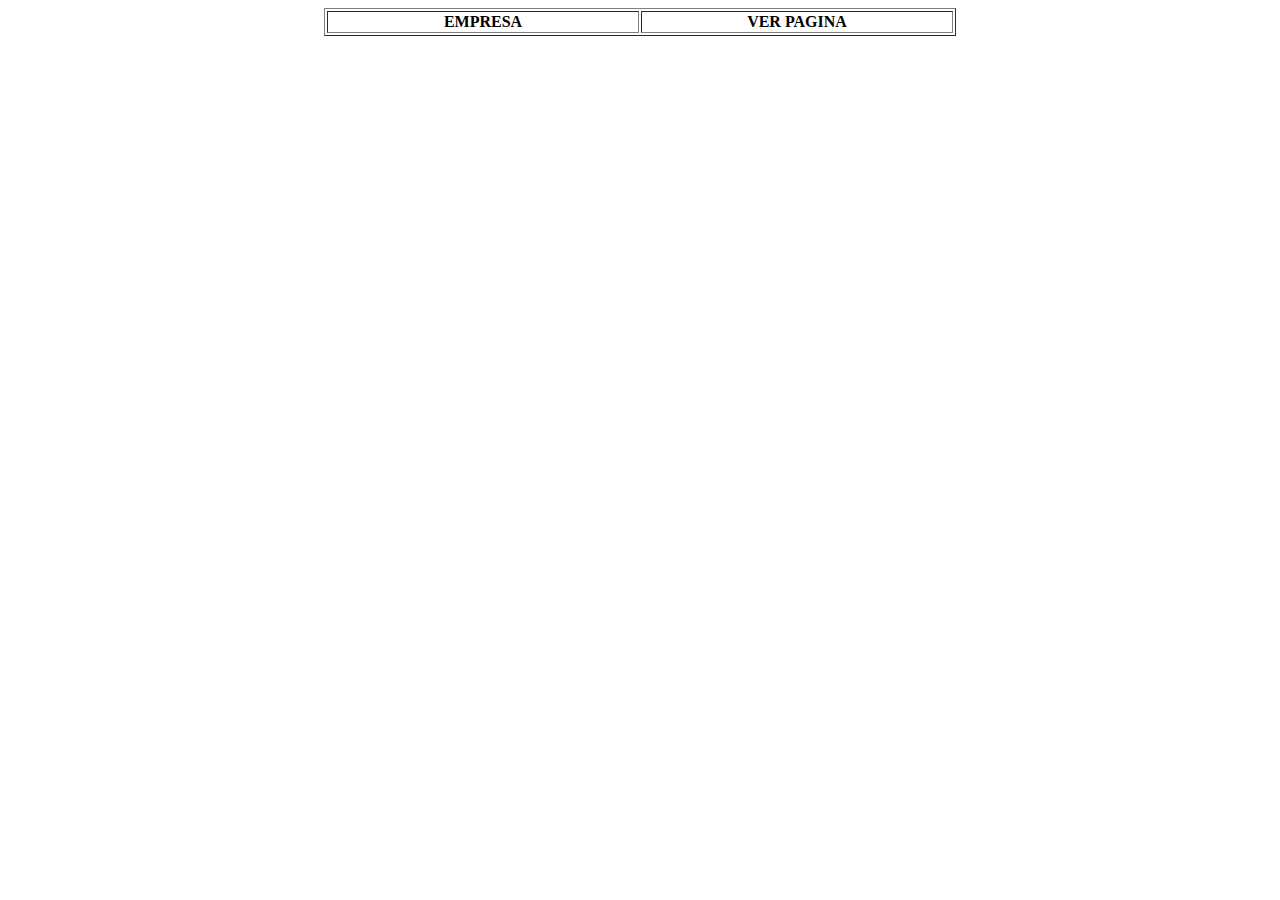
<file: index.html>
<!DOCTYPE html>
<html lang="en">
<head>
  <meta charset="UTF-8">
  <meta name="viewport" content="width=device-width, initial-scale=1.0">
  <title>Listado de Empresas</title>
</head>
<body>
  <table width="50%" align="center" border="1">
    <thead>
      <tr>
        <th width="50%"><b>EMPRESA</b></th>
        <th><b>VER PAGINA</b></th>
      </tr>
    </thead>
    <tbody id="empresa-list">
      <!-- Las filas se generarán dinámicamente aquí -->
    </tbody>
  </table>

  <script>
    document.addEventListener("DOMContentLoaded", function () {
      // Realizar la solicitud a la API para obtener las empresas
      fetch('http://localhost:3000/empresa')
        .then(response => response.json())
        .then(data => {
          // Asegurarse de que la respuesta tenga los datos esperados
          if (data && Array.isArray(data)) {
            const empresaList = document.getElementById('empresa-list');

            // Iterar sobre las empresas y generar las filas dinámicamente
            data.forEach(empresa => {
              const row = document.createElement('tr');

              // Columna de la denominación de la empresa
              const empresaCell = document.createElement('td');
              empresaCell.textContent = empresa.denominacion || 'Sin nombre';
              row.appendChild(empresaCell);

              // Columna del enlace a la página home.html con el id de la empresa
              const linkCell = document.createElement('td');
              const link = document.createElement('a');
              link.href = `home.html?id=${empresa.id}`;
              link.textContent = 'URL PAGINA HOME';
              linkCell.appendChild(link);
              row.appendChild(linkCell);

              // Agregar la fila a la tabla
              empresaList.appendChild(row);
            });
          } else {
            console.error('La API no devolvió datos válidos.');
          }
        })
        .catch(error => {
          console.error('Error al obtener los datos de la API:', error);
        });
    });
  </script>
</body>
</html>
</file>
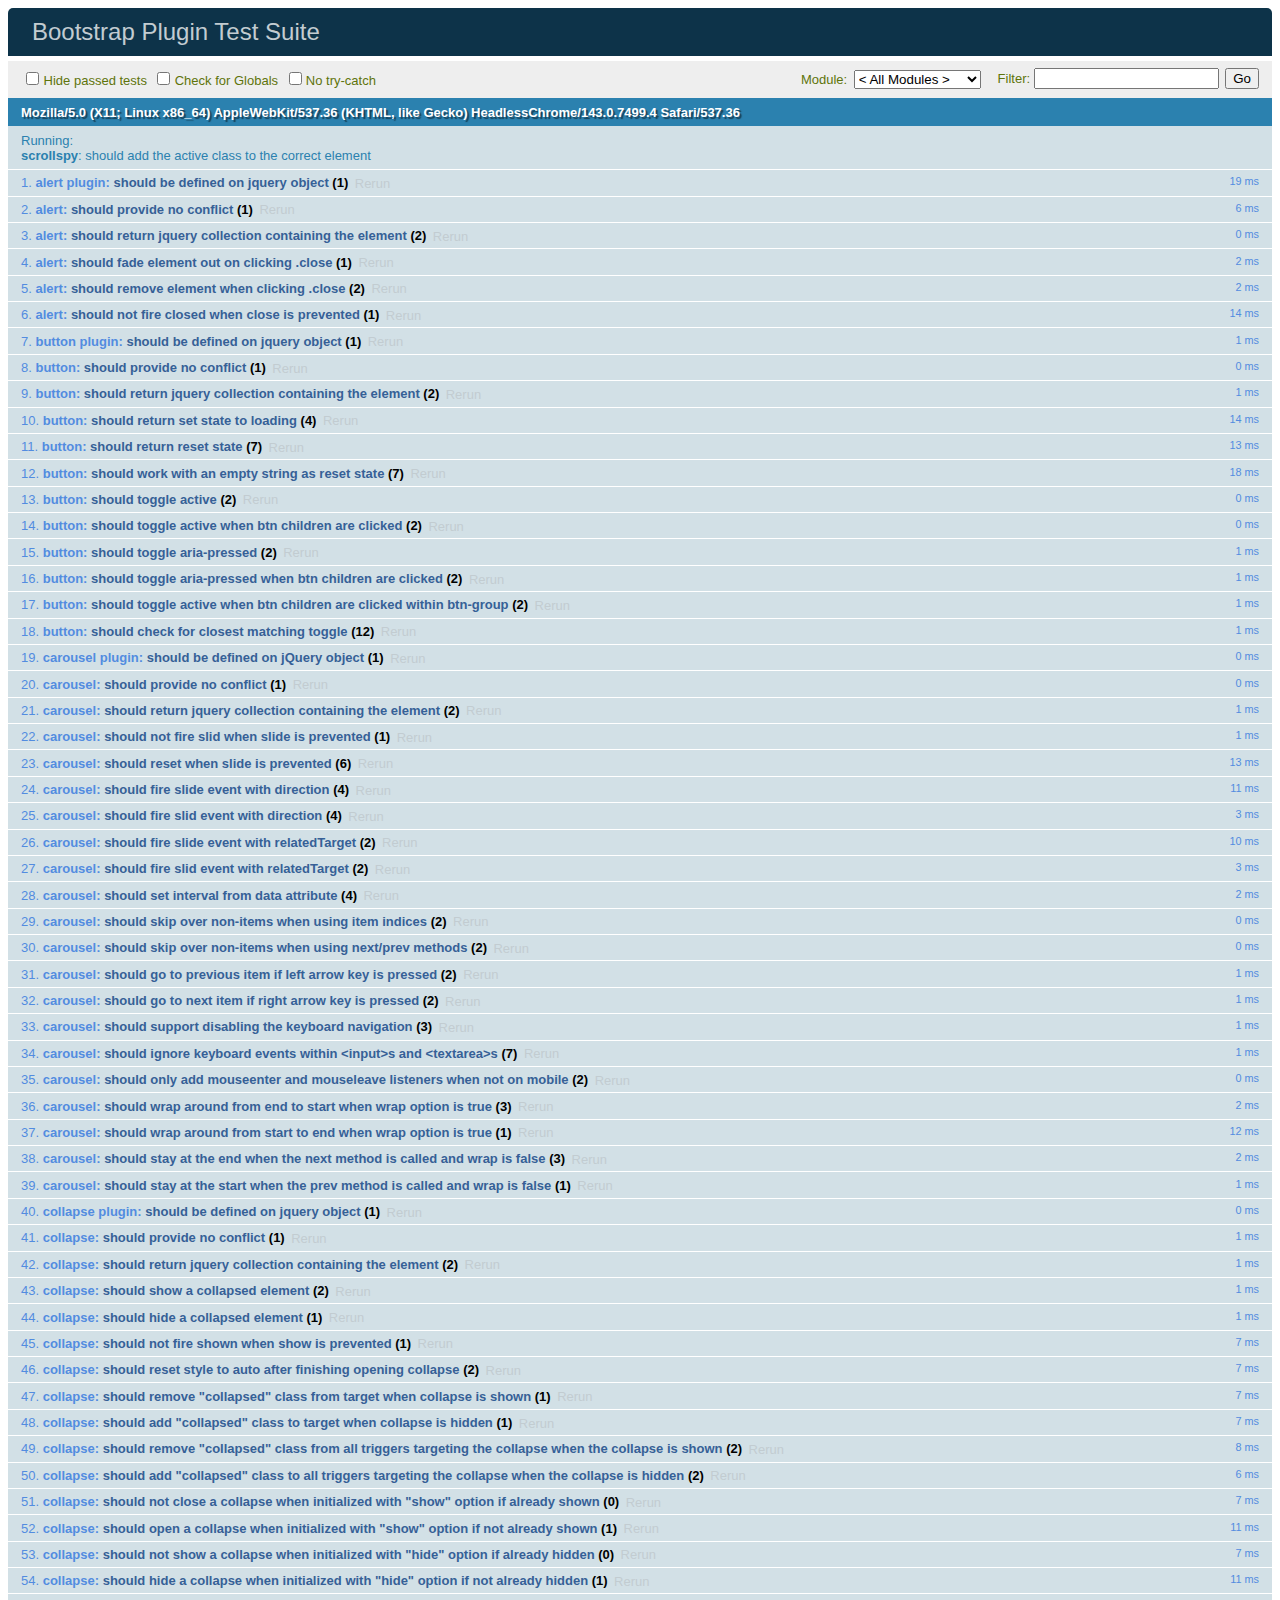
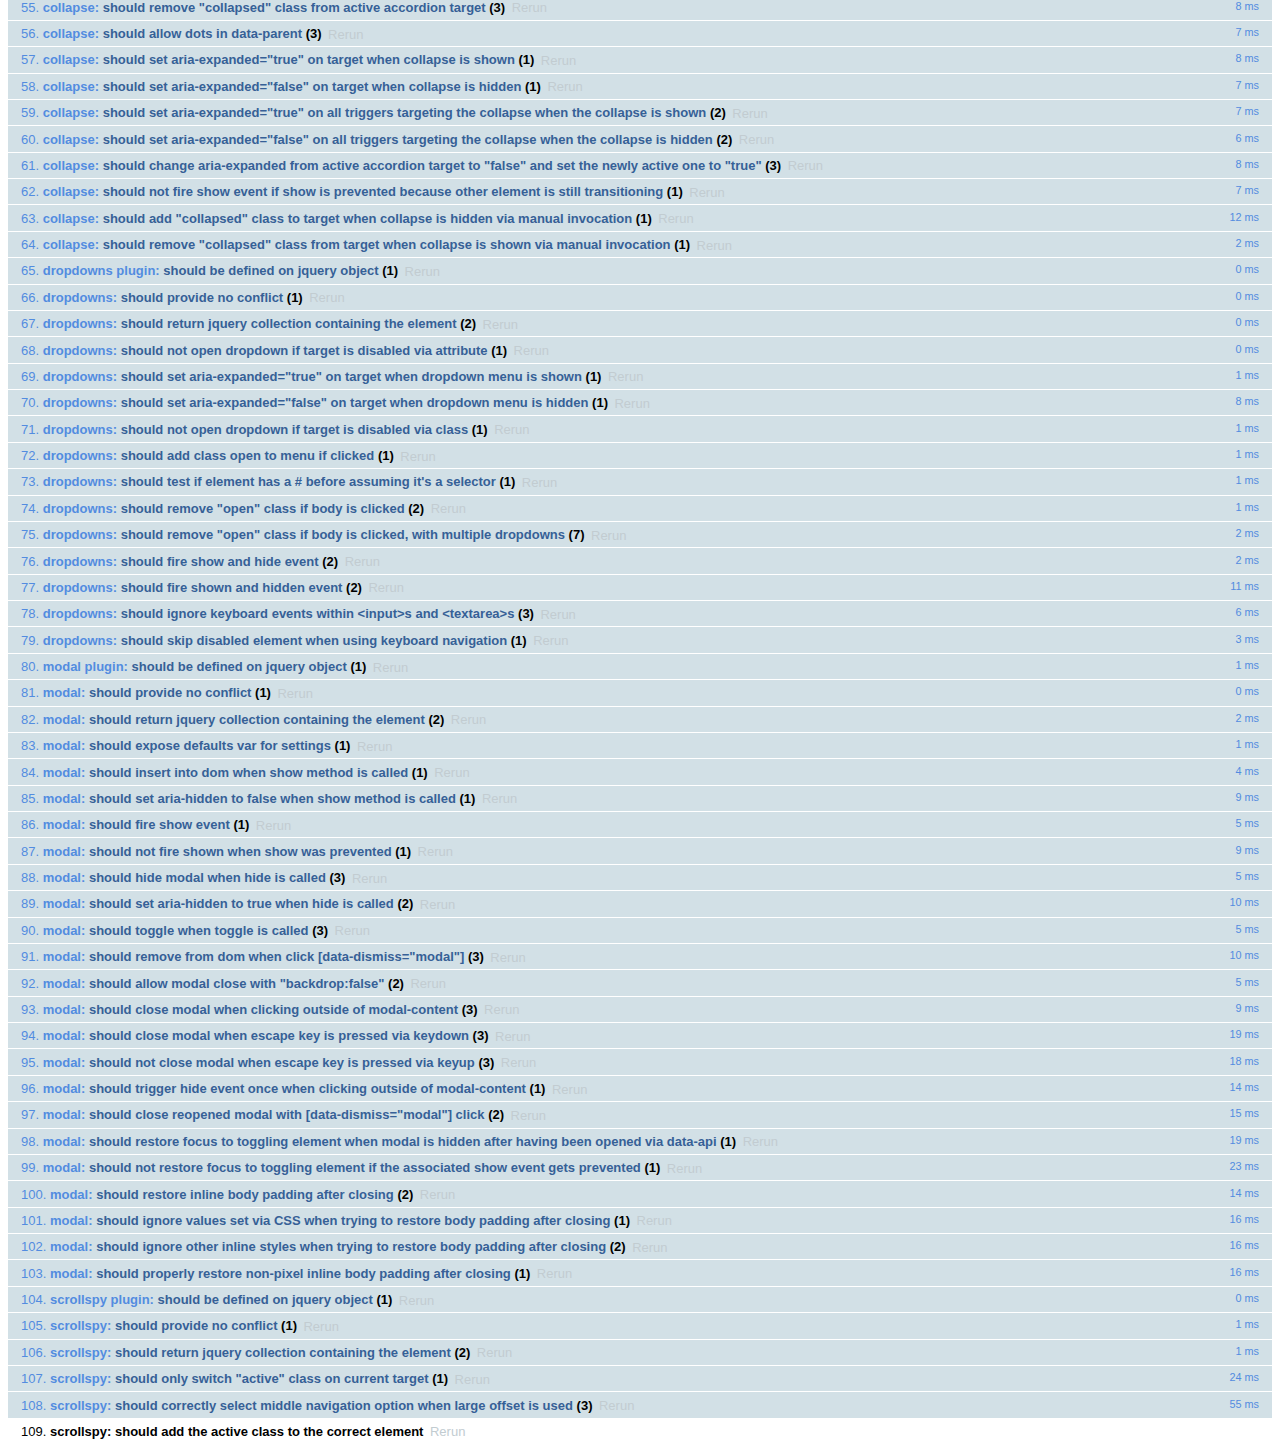
<file: js/tests/index.html>
<!DOCTYPE html>
<html>
  <head>
    <meta charset="utf-8">
    <title>Bootstrap Plugin Test Suite</title>
    <meta name="viewport" content="width=device-width, initial-scale=1">

    <!-- jQuery -->
    <script src="vendor/jquery.min.js"></script>
    <script>
      // Disable jQuery event aliases to ensure we don't accidentally use any of them
      (function () {
        var eventAliases = [
          'blur',
          'focus',
          'focusin',
          'focusout',
          'load',
          'resize',
          'scroll',
          'unload',
          'click',
          'dblclick',
          'mousedown',
          'mouseup',
          'mousemove',
          'mouseover',
          'mouseout',
          'mouseenter',
          'mouseleave',
          'change',
          'select',
          'submit',
          'keydown',
          'keypress',
          'keyup',
          'error',
          'contextmenu',
          'hover',
          'bind',
          'unbind',
          'delegate',
          'undelegate'
        ]
        for (var i = 0; i < eventAliases.length; i++) {
          $.fn[eventAliases[i]] = undefined
        }
      })()
    </script>

    <!-- QUnit -->
    <link rel="stylesheet" href="vendor/qunit.css" media="screen">
    <script src="vendor/qunit.js"></script>
    <script>
      // See https://github.com/axemclion/grunt-saucelabs#test-result-details-with-qunit
      var log = []
      // Require assert.expect in each test.
      QUnit.config.requireExpects = true
      QUnit.done(function (testResults) {
        var tests = []
        for (var i = 0, len = log.length; i < len; i++) {
          var details = log[i]
          tests.push({
            name: details.name,
            result: details.result,
            expected: details.expected,
            actual: details.actual,
            source: details.source
          })
        }
        testResults.tests = tests

        window.global_test_results = testResults
      })

      QUnit.testStart(function (testDetails) {
        $(window).scrollTop(0)
        QUnit.log(function (details) {
          if (!details.result) {
            details.name = testDetails.name
            log.push(details)
          }
        })
      })

      // Cleanup
      QUnit.testDone(function () {
        $('#qunit-fixture').empty()
        $('#modal-test, .modal-backdrop').remove()
      })

      // Display fixture on-screen on iOS to avoid false positives
      if (/iPhone|iPad|iPod/.test(navigator.userAgent)) {
        QUnit.begin(function() {
          $('#qunit-fixture').css({ top: 0, left: 0 })
        })

        QUnit.done(function () {
          $('#qunit-fixture').css({ top: '', left: '' })
        })
      }

      // Disable deprecated global QUnit method aliases in preparation for QUnit v2
      (function () {
        var methodNames = [
          'async',
          'asyncTest',
          'deepEqual',
          'equal',
          'expect',
          'module',
          'notDeepEqual',
          'notEqual',
          'notPropEqual',
          'notStrictEqual',
          'ok',
          'propEqual',
          'push',
          'start',
          'stop',
          'strictEqual',
          'test',
          'throws'
        ];
        for (var i = 0; i < methodNames.length; i++) {
          var methodName = methodNames[i];
          window[methodName] = undefined;
        }
      })();
    </script>

    <!-- Plugin sources -->
    <script>$.support.transition = false</script>
    <script src="../../js/alert.js"></script>
    <script src="../../js/button.js"></script>
    <script src="../../js/carousel.js"></script>
    <script src="../../js/collapse.js"></script>
    <script src="../../js/dropdown.js"></script>
    <script src="../../js/modal.js"></script>
    <script src="../../js/scrollspy.js"></script>
    <script src="../../js/tab.js"></script>
    <script src="../../js/tooltip.js"></script>
    <script src="../../js/popover.js"></script>
    <script src="../../js/affix.js"></script>

    <!-- Unit tests -->
    <script src="unit/alert.js"></script>
    <script src="unit/button.js"></script>
    <script src="unit/carousel.js"></script>
    <script src="unit/collapse.js"></script>
    <script src="unit/dropdown.js"></script>
    <script src="unit/modal.js"></script>
    <script src="unit/scrollspy.js"></script>
    <script src="unit/tab.js"></script>
    <script src="unit/tooltip.js"></script>
    <script src="unit/popover.js"></script>
    <script src="unit/affix.js"></script>

  </head>
  <body>
    <div id="qunit-container">
      <div id="qunit"></div>
      <div id="qunit-fixture"></div>
    </div>
  </body>
</html>
</file>
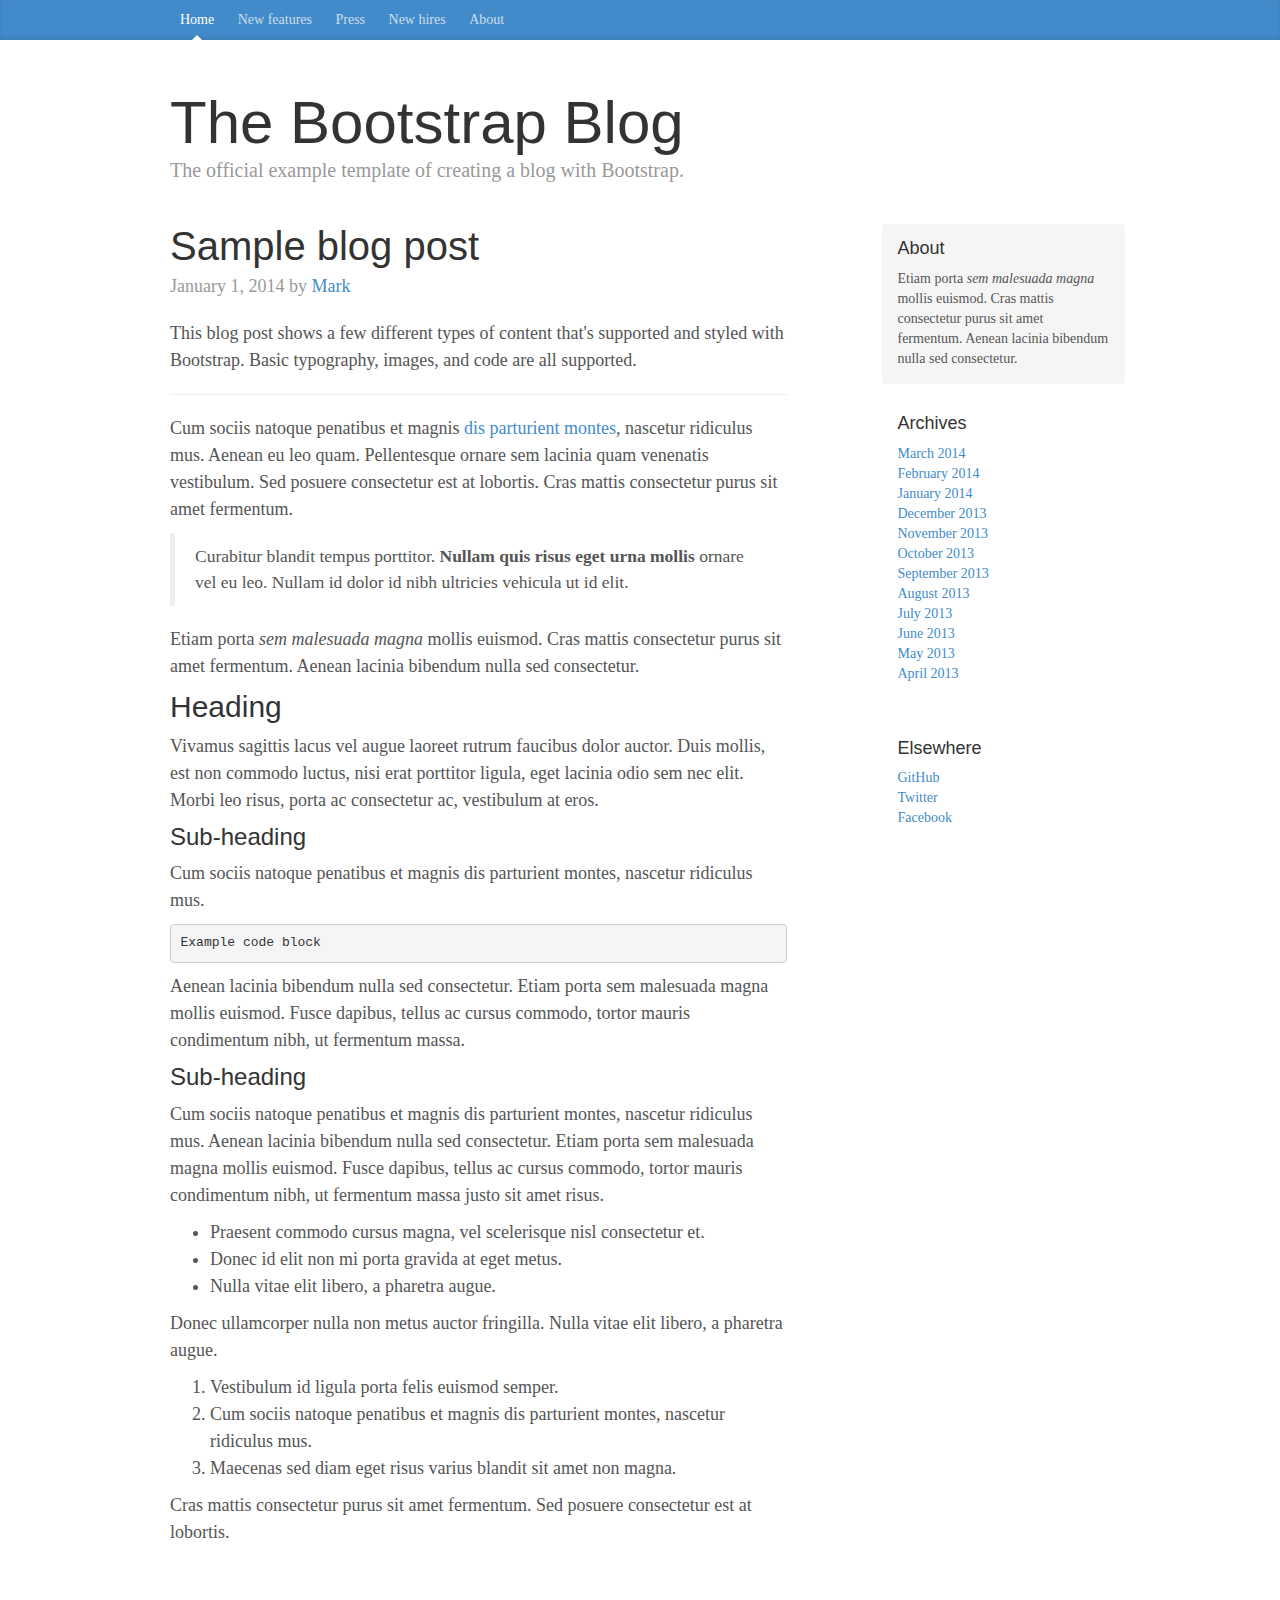
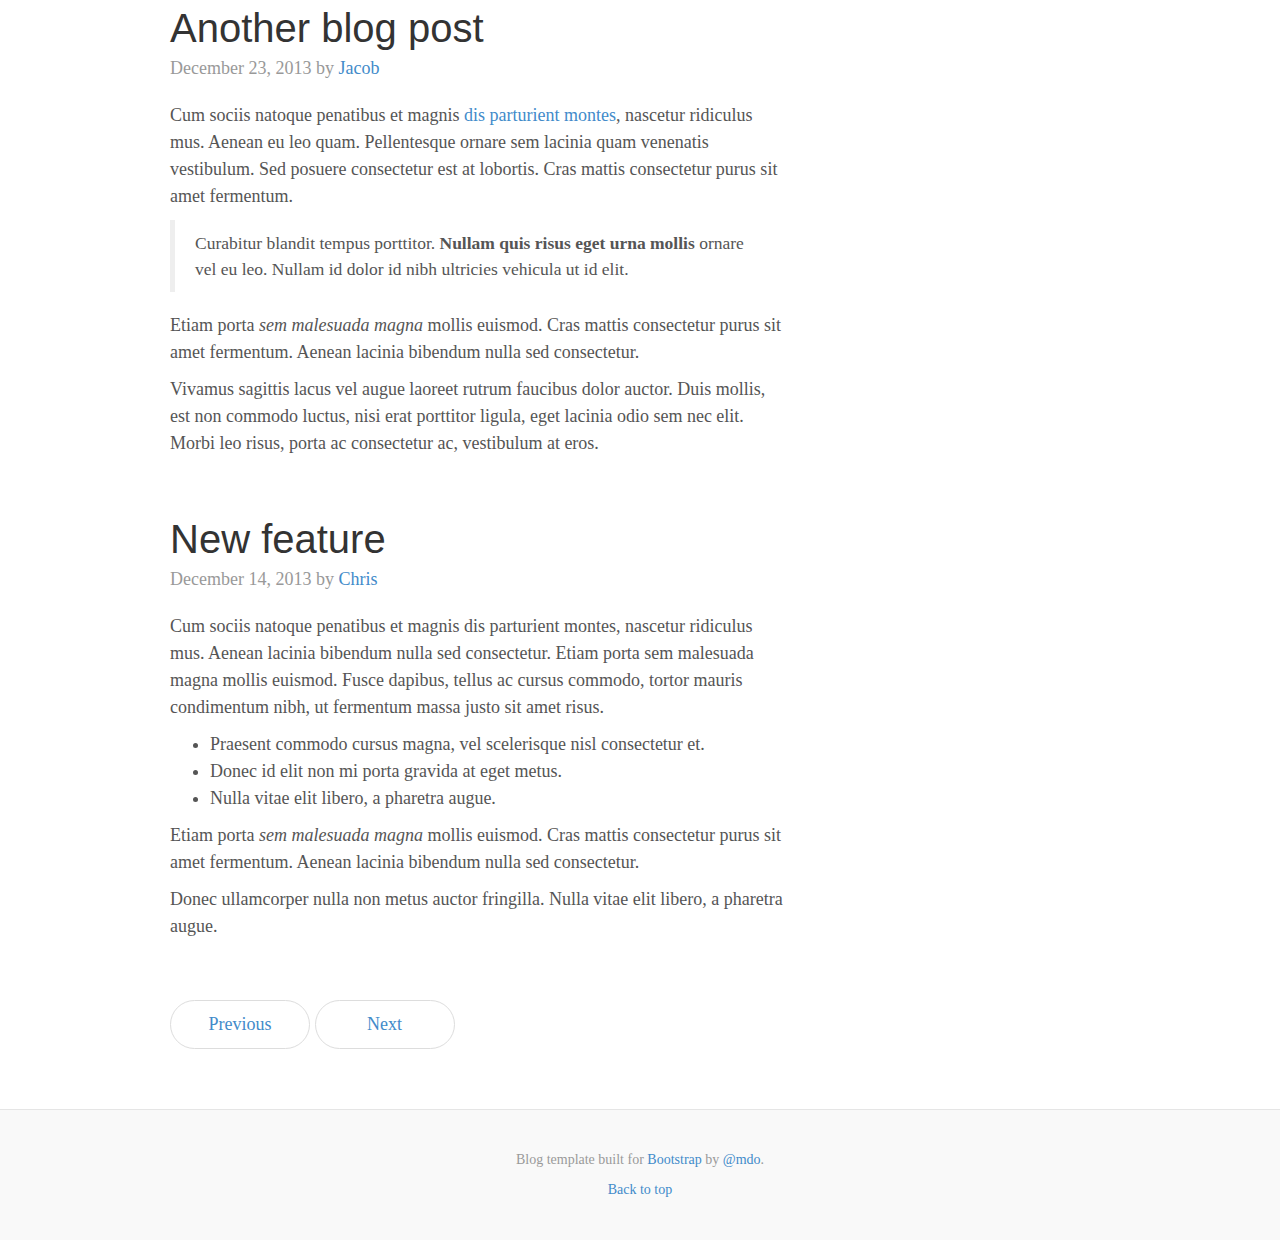
<file: assets/examples/blog/index.html>
<!DOCTYPE html>
<html lang="en">
  <head>
    <meta charset="utf-8">
    <meta http-equiv="X-UA-Compatible" content="IE=edge">
    <meta name="viewport" content="width=device-width, initial-scale=1">
    <meta name="description" content="">
    <meta name="author" content="">
    <link rel="icon" href="../../favicon.ico">

    <title>Blog Template for Bootstrap</title>

    <!-- Bootstrap core CSS -->
    <link href="../../dist/css/bootstrap.min.css" rel="stylesheet">

    <!-- Custom styles for this template -->
    <link href="blog.css" rel="stylesheet">

    <!-- Just for debugging purposes. Don't actually copy these 2 lines! -->
    <!--[if lt IE 9]><script src="../../assets/js/ie8-responsive-file-warning.js"></script><![endif]-->
    <script src="../../assets/js/ie-emulation-modes-warning.js"></script>

    <!-- HTML5 shim and Respond.js IE8 support of HTML5 elements and media queries -->
    <!--[if lt IE 9]>
      <script src="https://oss.maxcdn.com/html5shiv/3.7.2/html5shiv.min.js"></script>
      <script src="https://oss.maxcdn.com/respond/1.4.2/respond.min.js"></script>
    <![endif]-->
  </head>

  <body>

    <div class="blog-masthead">
      <div class="container">
        <nav class="blog-nav">
          <a class="blog-nav-item active" href="#">Home</a>
          <a class="blog-nav-item" href="#">New features</a>
          <a class="blog-nav-item" href="#">Press</a>
          <a class="blog-nav-item" href="#">New hires</a>
          <a class="blog-nav-item" href="#">About</a>
        </nav>
      </div>
    </div>

    <div class="container">

      <div class="blog-header">
        <h1 class="blog-title">The Bootstrap Blog</h1>
        <p class="lead blog-description">The official example template of creating a blog with Bootstrap.</p>
      </div>

      <div class="row">

        <div class="col-sm-8 blog-main">

          <div class="blog-post">
            <h2 class="blog-post-title">Sample blog post</h2>
            <p class="blog-post-meta">January 1, 2014 by <a href="#">Mark</a></p>

            <p>This blog post shows a few different types of content that's supported and styled with Bootstrap. Basic typography, images, and code are all supported.</p>
            <hr>
            <p>Cum sociis natoque penatibus et magnis <a href="#">dis parturient montes</a>, nascetur ridiculus mus. Aenean eu leo quam. Pellentesque ornare sem lacinia quam venenatis vestibulum. Sed posuere consectetur est at lobortis. Cras mattis consectetur purus sit amet fermentum.</p>
            <blockquote>
              <p>Curabitur blandit tempus porttitor. <strong>Nullam quis risus eget urna mollis</strong> ornare vel eu leo. Nullam id dolor id nibh ultricies vehicula ut id elit.</p>
            </blockquote>
            <p>Etiam porta <em>sem malesuada magna</em> mollis euismod. Cras mattis consectetur purus sit amet fermentum. Aenean lacinia bibendum nulla sed consectetur.</p>
            <h2>Heading</h2>
            <p>Vivamus sagittis lacus vel augue laoreet rutrum faucibus dolor auctor. Duis mollis, est non commodo luctus, nisi erat porttitor ligula, eget lacinia odio sem nec elit. Morbi leo risus, porta ac consectetur ac, vestibulum at eros.</p>
            <h3>Sub-heading</h3>
            <p>Cum sociis natoque penatibus et magnis dis parturient montes, nascetur ridiculus mus.</p>
            <pre><code>Example code block</code></pre>
            <p>Aenean lacinia bibendum nulla sed consectetur. Etiam porta sem malesuada magna mollis euismod. Fusce dapibus, tellus ac cursus commodo, tortor mauris condimentum nibh, ut fermentum massa.</p>
            <h3>Sub-heading</h3>
            <p>Cum sociis natoque penatibus et magnis dis parturient montes, nascetur ridiculus mus. Aenean lacinia bibendum nulla sed consectetur. Etiam porta sem malesuada magna mollis euismod. Fusce dapibus, tellus ac cursus commodo, tortor mauris condimentum nibh, ut fermentum massa justo sit amet risus.</p>
            <ul>
              <li>Praesent commodo cursus magna, vel scelerisque nisl consectetur et.</li>
              <li>Donec id elit non mi porta gravida at eget metus.</li>
              <li>Nulla vitae elit libero, a pharetra augue.</li>
            </ul>
            <p>Donec ullamcorper nulla non metus auctor fringilla. Nulla vitae elit libero, a pharetra augue.</p>
            <ol>
              <li>Vestibulum id ligula porta felis euismod semper.</li>
              <li>Cum sociis natoque penatibus et magnis dis parturient montes, nascetur ridiculus mus.</li>
              <li>Maecenas sed diam eget risus varius blandit sit amet non magna.</li>
            </ol>
            <p>Cras mattis consectetur purus sit amet fermentum. Sed posuere consectetur est at lobortis.</p>
          </div><!-- /.blog-post -->

          <div class="blog-post">
            <h2 class="blog-post-title">Another blog post</h2>
            <p class="blog-post-meta">December 23, 2013 by <a href="#">Jacob</a></p>

            <p>Cum sociis natoque penatibus et magnis <a href="#">dis parturient montes</a>, nascetur ridiculus mus. Aenean eu leo quam. Pellentesque ornare sem lacinia quam venenatis vestibulum. Sed posuere consectetur est at lobortis. Cras mattis consectetur purus sit amet fermentum.</p>
            <blockquote>
              <p>Curabitur blandit tempus porttitor. <strong>Nullam quis risus eget urna mollis</strong> ornare vel eu leo. Nullam id dolor id nibh ultricies vehicula ut id elit.</p>
            </blockquote>
            <p>Etiam porta <em>sem malesuada magna</em> mollis euismod. Cras mattis consectetur purus sit amet fermentum. Aenean lacinia bibendum nulla sed consectetur.</p>
            <p>Vivamus sagittis lacus vel augue laoreet rutrum faucibus dolor auctor. Duis mollis, est non commodo luctus, nisi erat porttitor ligula, eget lacinia odio sem nec elit. Morbi leo risus, porta ac consectetur ac, vestibulum at eros.</p>
          </div><!-- /.blog-post -->

          <div class="blog-post">
            <h2 class="blog-post-title">New feature</h2>
            <p class="blog-post-meta">December 14, 2013 by <a href="#">Chris</a></p>

            <p>Cum sociis natoque penatibus et magnis dis parturient montes, nascetur ridiculus mus. Aenean lacinia bibendum nulla sed consectetur. Etiam porta sem malesuada magna mollis euismod. Fusce dapibus, tellus ac cursus commodo, tortor mauris condimentum nibh, ut fermentum massa justo sit amet risus.</p>
            <ul>
              <li>Praesent commodo cursus magna, vel scelerisque nisl consectetur et.</li>
              <li>Donec id elit non mi porta gravida at eget metus.</li>
              <li>Nulla vitae elit libero, a pharetra augue.</li>
            </ul>
            <p>Etiam porta <em>sem malesuada magna</em> mollis euismod. Cras mattis consectetur purus sit amet fermentum. Aenean lacinia bibendum nulla sed consectetur.</p>
            <p>Donec ullamcorper nulla non metus auctor fringilla. Nulla vitae elit libero, a pharetra augue.</p>
          </div><!-- /.blog-post -->

          <ul class="pager">
            <li><a href="#">Previous</a></li>
            <li><a href="#">Next</a></li>
          </ul>

        </div><!-- /.blog-main -->

        <div class="col-sm-3 col-sm-offset-1 blog-sidebar">
          <div class="sidebar-module sidebar-module-inset">
            <h4>About</h4>
            <p>Etiam porta <em>sem malesuada magna</em> mollis euismod. Cras mattis consectetur purus sit amet fermentum. Aenean lacinia bibendum nulla sed consectetur.</p>
          </div>
          <div class="sidebar-module">
            <h4>Archives</h4>
            <ol class="list-unstyled">
              <li><a href="#">March 2014</a></li>
              <li><a href="#">February 2014</a></li>
              <li><a href="#">January 2014</a></li>
              <li><a href="#">December 2013</a></li>
              <li><a href="#">November 2013</a></li>
              <li><a href="#">October 2013</a></li>
              <li><a href="#">September 2013</a></li>
              <li><a href="#">August 2013</a></li>
              <li><a href="#">July 2013</a></li>
              <li><a href="#">June 2013</a></li>
              <li><a href="#">May 2013</a></li>
              <li><a href="#">April 2013</a></li>
            </ol>
          </div>
          <div class="sidebar-module">
            <h4>Elsewhere</h4>
            <ol class="list-unstyled">
              <li><a href="#">GitHub</a></li>
              <li><a href="#">Twitter</a></li>
              <li><a href="#">Facebook</a></li>
            </ol>
          </div>
        </div><!-- /.blog-sidebar -->

      </div><!-- /.row -->

    </div><!-- /.container -->

    <div class="blog-footer">
      <p>Blog template built for <a href="http://getbootstrap.com">Bootstrap</a> by <a href="https://twitter.com/mdo">@mdo</a>.</p>
      <p>
        <a href="#">Back to top</a>
      </p>
    </div>


    <!-- Bootstrap core JavaScript
    ================================================== -->
    <!-- Placed at the end of the document so the pages load faster -->
    <script src="https://ajax.googleapis.com/ajax/libs/jquery/1.11.1/jquery.min.js"></script>
    <script src="../../dist/js/bootstrap.min.js"></script>
    <script src="../../assets/js/docs.min.js"></script>
    <!-- IE10 viewport hack for Surface/desktop Windows 8 bug -->
    <script src="../../assets/js/ie10-viewport-bug-workaround.js"></script>
  </body>
</html>
</file>
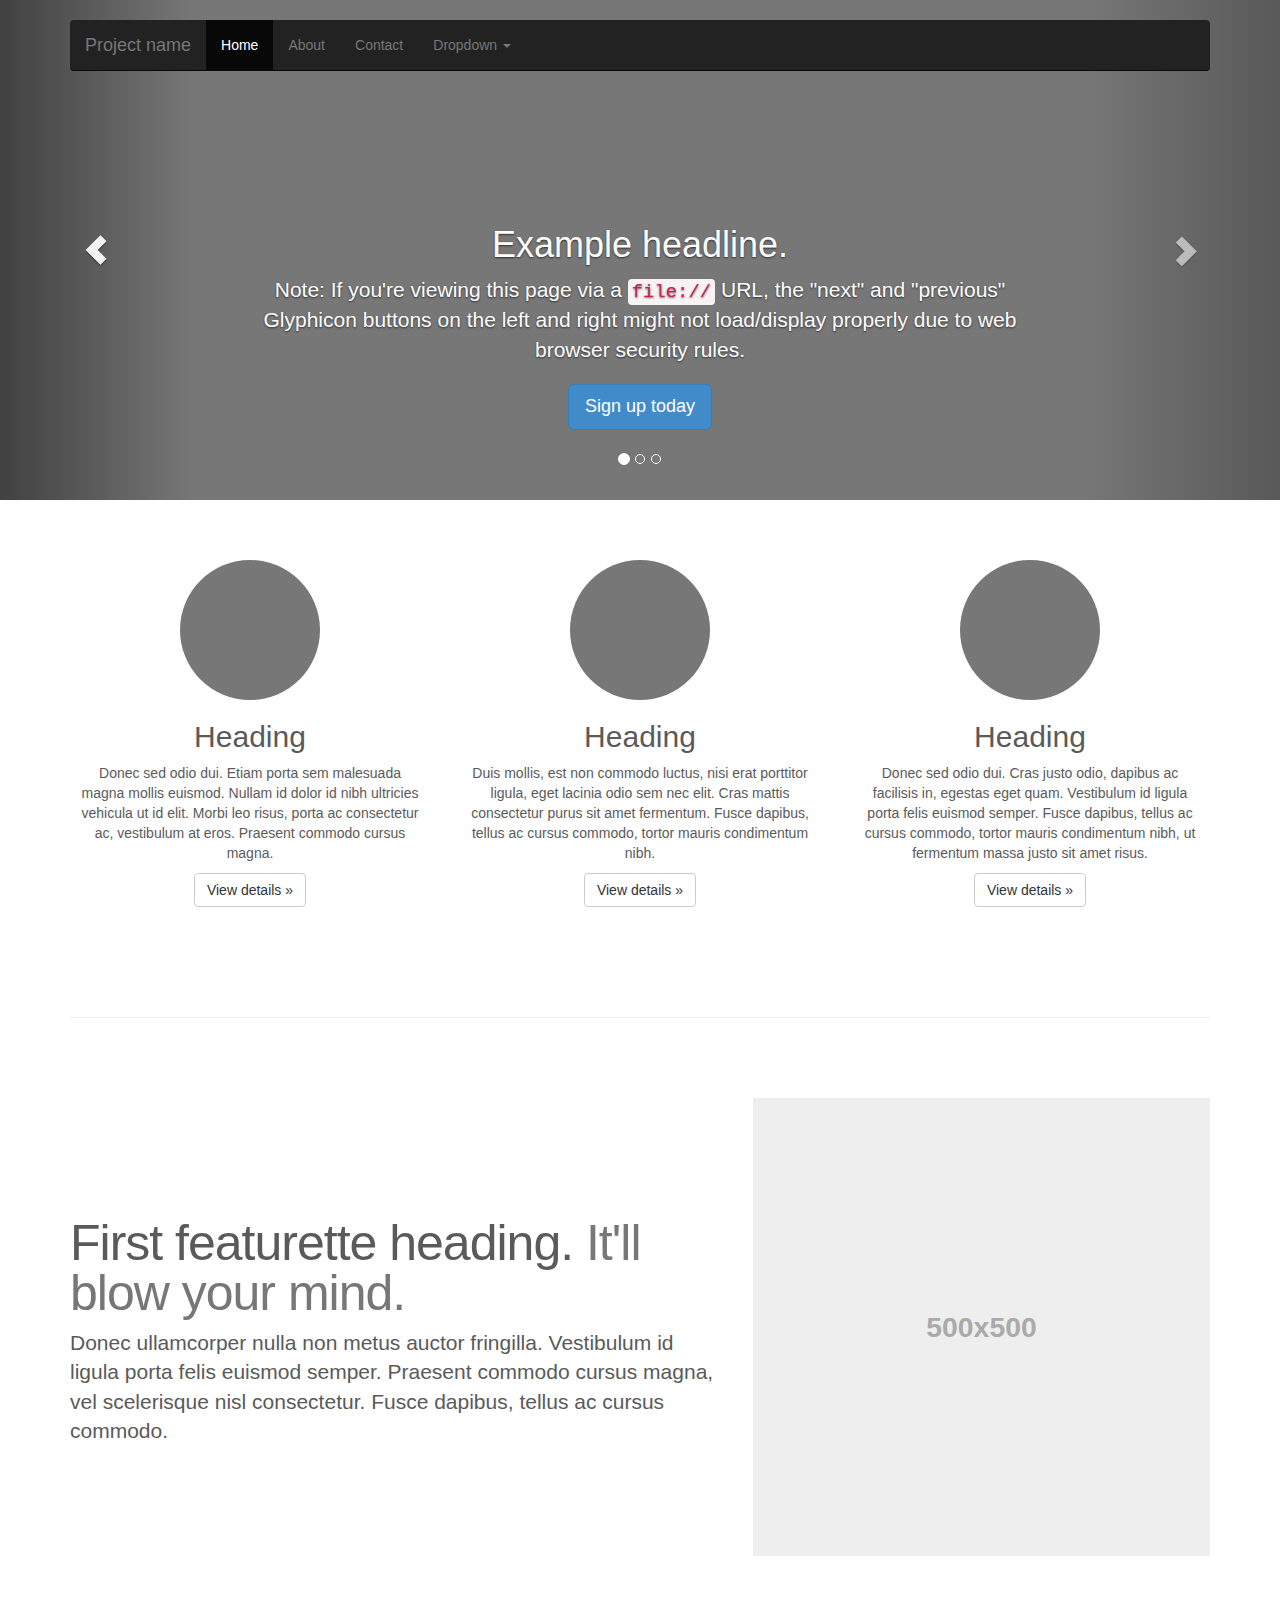
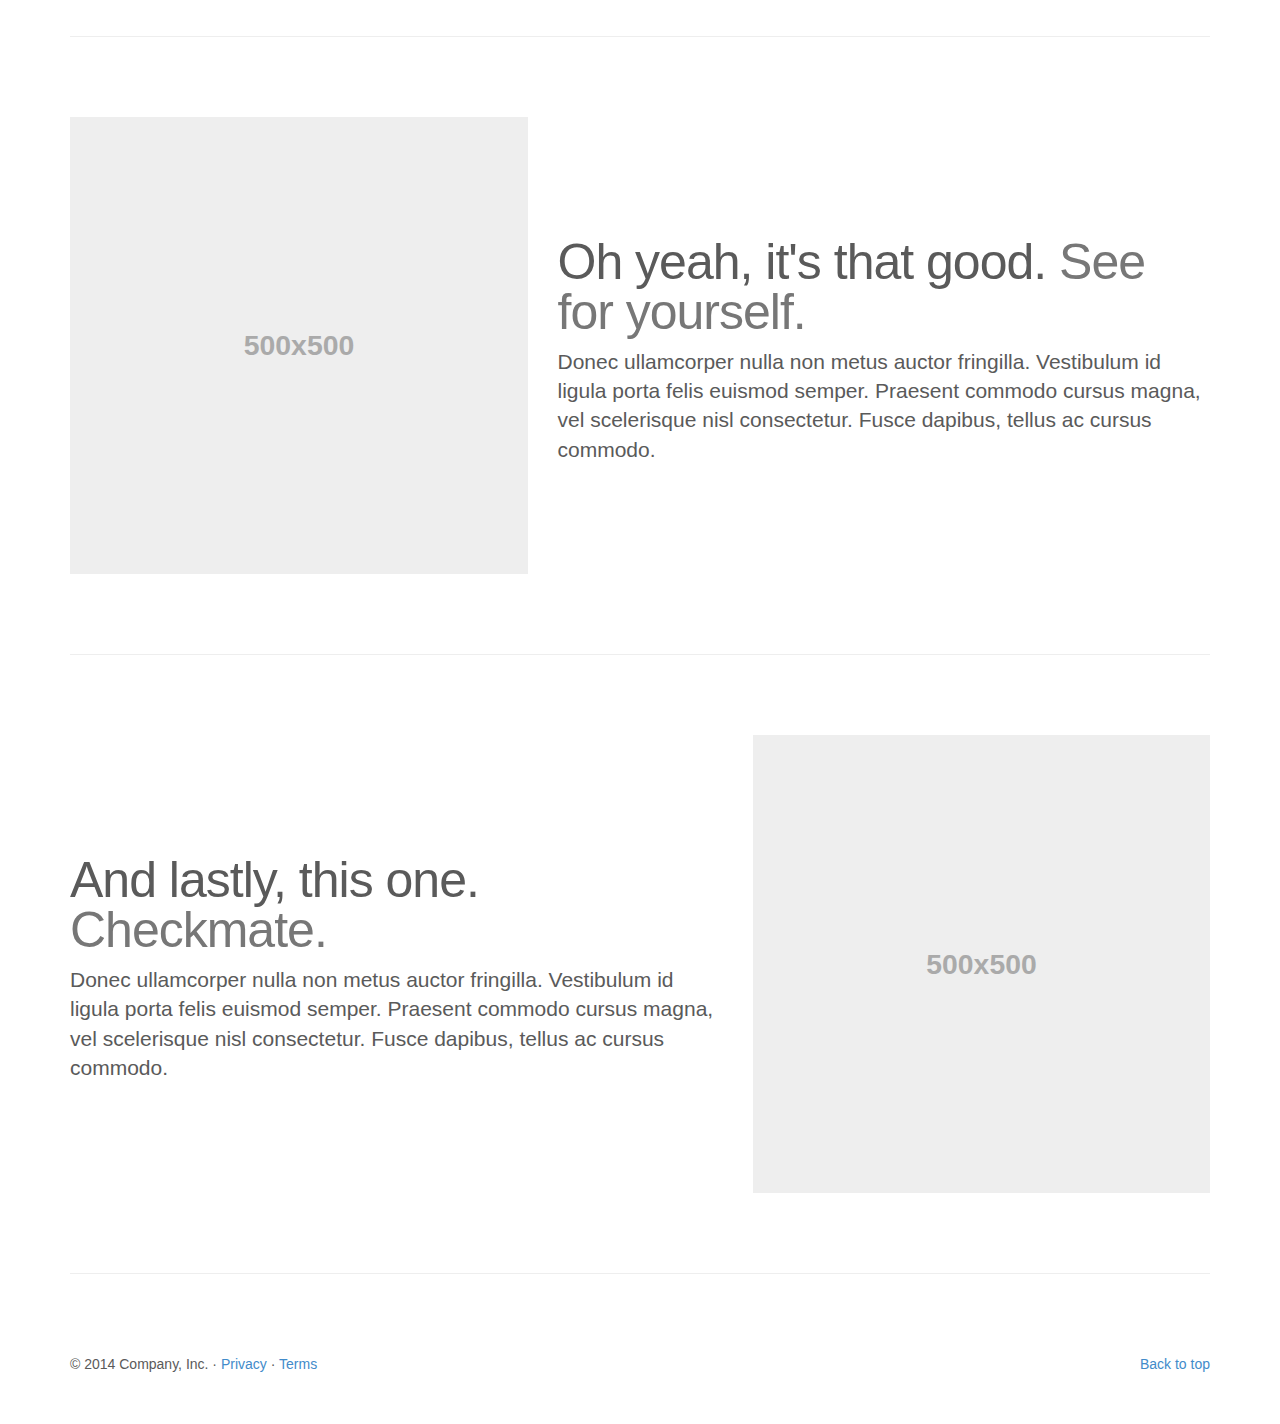
<file: assets/examples/carousel/index.html>
<!DOCTYPE html>
<html lang="en">
  <head>
    <meta charset="utf-8">
    <meta http-equiv="X-UA-Compatible" content="IE=edge">
    <meta name="viewport" content="width=device-width, initial-scale=1">
    <meta name="description" content="">
    <meta name="author" content="">
    <link rel="icon" href="../../favicon.ico">

    <title>Carousel Template for Bootstrap</title>

    <!-- Bootstrap core CSS -->
    <link href="../../dist/css/bootstrap.min.css" rel="stylesheet">

    <!-- Just for debugging purposes. Don't actually copy these 2 lines! -->
    <!--[if lt IE 9]><script src="../../assets/js/ie8-responsive-file-warning.js"></script><![endif]-->
    <script src="../../assets/js/ie-emulation-modes-warning.js"></script>

    <!-- HTML5 shim and Respond.js IE8 support of HTML5 elements and media queries -->
    <!--[if lt IE 9]>
      <script src="https://oss.maxcdn.com/html5shiv/3.7.2/html5shiv.min.js"></script>
      <script src="https://oss.maxcdn.com/respond/1.4.2/respond.min.js"></script>
    <![endif]-->

    <!-- Custom styles for this template -->
    <link href="carousel.css" rel="stylesheet">
  </head>
<!-- NAVBAR
================================================== -->
  <body>
    <div class="navbar-wrapper">
      <div class="container">

        <div class="navbar navbar-inverse navbar-static-top" role="navigation">
          <div class="container">
            <div class="navbar-header">
              <button type="button" class="navbar-toggle collapsed" data-toggle="collapse" data-target=".navbar-collapse">
                <span class="sr-only">Toggle navigation</span>
                <span class="icon-bar"></span>
                <span class="icon-bar"></span>
                <span class="icon-bar"></span>
              </button>
              <a class="navbar-brand" href="#">Project name</a>
            </div>
            <div class="navbar-collapse collapse">
              <ul class="nav navbar-nav">
                <li class="active"><a href="#">Home</a></li>
                <li><a href="#about">About</a></li>
                <li><a href="#contact">Contact</a></li>
                <li class="dropdown">
                  <a href="#" class="dropdown-toggle" data-toggle="dropdown">Dropdown <span class="caret"></span></a>
                  <ul class="dropdown-menu" role="menu">
                    <li><a href="#">Action</a></li>
                    <li><a href="#">Another action</a></li>
                    <li><a href="#">Something else here</a></li>
                    <li class="divider"></li>
                    <li class="dropdown-header">Nav header</li>
                    <li><a href="#">Separated link</a></li>
                    <li><a href="#">One more separated link</a></li>
                  </ul>
                </li>
              </ul>
            </div>
          </div>
        </div>

      </div>
    </div>


    <!-- Carousel
    ================================================== -->
    <div id="myCarousel" class="carousel slide" data-ride="carousel">
      <!-- Indicators -->
      <ol class="carousel-indicators">
        <li data-target="#myCarousel" data-slide-to="0" class="active"></li>
        <li data-target="#myCarousel" data-slide-to="1"></li>
        <li data-target="#myCarousel" data-slide-to="2"></li>
      </ol>
      <div class="carousel-inner" role="listbox">
        <div class="item active">
          <img src="[data-uri]" alt="First slide">
          <div class="container">
            <div class="carousel-caption">
              <h1>Example headline.</h1>
              <p>Note: If you're viewing this page via a <code>file://</code> URL, the "next" and "previous" Glyphicon buttons on the left and right might not load/display properly due to web browser security rules.</p>
              <p><a class="btn btn-lg btn-primary" href="#" role="button">Sign up today</a></p>
            </div>
          </div>
        </div>
        <div class="item">
          <img src="[data-uri]" alt="Second slide">
          <div class="container">
            <div class="carousel-caption">
              <h1>Another example headline.</h1>
              <p>Cras justo odio, dapibus ac facilisis in, egestas eget quam. Donec id elit non mi porta gravida at eget metus. Nullam id dolor id nibh ultricies vehicula ut id elit.</p>
              <p><a class="btn btn-lg btn-primary" href="#" role="button">Learn more</a></p>
            </div>
          </div>
        </div>
        <div class="item">
          <img src="[data-uri]" alt="Third slide">
          <div class="container">
            <div class="carousel-caption">
              <h1>One more for good measure.</h1>
              <p>Cras justo odio, dapibus ac facilisis in, egestas eget quam. Donec id elit non mi porta gravida at eget metus. Nullam id dolor id nibh ultricies vehicula ut id elit.</p>
              <p><a class="btn btn-lg btn-primary" href="#" role="button">Browse gallery</a></p>
            </div>
          </div>
        </div>
      </div>
      <a class="left carousel-control" href="#myCarousel" role="button" data-slide="prev">
        <span class="glyphicon glyphicon-chevron-left"></span>
        <span class="sr-only">Previous</span>
      </a>
      <a class="right carousel-control" href="#myCarousel" role="button" data-slide="next">
        <span class="glyphicon glyphicon-chevron-right"></span>
        <span class="sr-only">Next</span>
      </a>
    </div><!-- /.carousel -->



    <!-- Marketing messaging and featurettes
    ================================================== -->
    <!-- Wrap the rest of the page in another container to center all the content. -->

    <div class="container marketing">

      <!-- Three columns of text below the carousel -->
      <div class="row">
        <div class="col-lg-4">
          <img class="img-circle" src="[data-uri]" alt="Generic placeholder image" style="width: 140px; height: 140px;">
          <h2>Heading</h2>
          <p>Donec sed odio dui. Etiam porta sem malesuada magna mollis euismod. Nullam id dolor id nibh ultricies vehicula ut id elit. Morbi leo risus, porta ac consectetur ac, vestibulum at eros. Praesent commodo cursus magna.</p>
          <p><a class="btn btn-default" href="#" role="button">View details &raquo;</a></p>
        </div><!-- /.col-lg-4 -->
        <div class="col-lg-4">
          <img class="img-circle" src="[data-uri]" alt="Generic placeholder image" style="width: 140px; height: 140px;">
          <h2>Heading</h2>
          <p>Duis mollis, est non commodo luctus, nisi erat porttitor ligula, eget lacinia odio sem nec elit. Cras mattis consectetur purus sit amet fermentum. Fusce dapibus, tellus ac cursus commodo, tortor mauris condimentum nibh.</p>
          <p><a class="btn btn-default" href="#" role="button">View details &raquo;</a></p>
        </div><!-- /.col-lg-4 -->
        <div class="col-lg-4">
          <img class="img-circle" src="[data-uri]" alt="Generic placeholder image" style="width: 140px; height: 140px;">
          <h2>Heading</h2>
          <p>Donec sed odio dui. Cras justo odio, dapibus ac facilisis in, egestas eget quam. Vestibulum id ligula porta felis euismod semper. Fusce dapibus, tellus ac cursus commodo, tortor mauris condimentum nibh, ut fermentum massa justo sit amet risus.</p>
          <p><a class="btn btn-default" href="#" role="button">View details &raquo;</a></p>
        </div><!-- /.col-lg-4 -->
      </div><!-- /.row -->


      <!-- START THE FEATURETTES -->

      <hr class="featurette-divider">

      <div class="row featurette">
        <div class="col-md-7">
          <h2 class="featurette-heading">First featurette heading. <span class="text-muted">It'll blow your mind.</span></h2>
          <p class="lead">Donec ullamcorper nulla non metus auctor fringilla. Vestibulum id ligula porta felis euismod semper. Praesent commodo cursus magna, vel scelerisque nisl consectetur. Fusce dapibus, tellus ac cursus commodo.</p>
        </div>
        <div class="col-md-5">
          <img class="featurette-image img-responsive" data-src="holder.js/500x500/auto" alt="Generic placeholder image">
        </div>
      </div>

      <hr class="featurette-divider">

      <div class="row featurette">
        <div class="col-md-5">
          <img class="featurette-image img-responsive" data-src="holder.js/500x500/auto" alt="Generic placeholder image">
        </div>
        <div class="col-md-7">
          <h2 class="featurette-heading">Oh yeah, it's that good. <span class="text-muted">See for yourself.</span></h2>
          <p class="lead">Donec ullamcorper nulla non metus auctor fringilla. Vestibulum id ligula porta felis euismod semper. Praesent commodo cursus magna, vel scelerisque nisl consectetur. Fusce dapibus, tellus ac cursus commodo.</p>
        </div>
      </div>

      <hr class="featurette-divider">

      <div class="row featurette">
        <div class="col-md-7">
          <h2 class="featurette-heading">And lastly, this one. <span class="text-muted">Checkmate.</span></h2>
          <p class="lead">Donec ullamcorper nulla non metus auctor fringilla. Vestibulum id ligula porta felis euismod semper. Praesent commodo cursus magna, vel scelerisque nisl consectetur. Fusce dapibus, tellus ac cursus commodo.</p>
        </div>
        <div class="col-md-5">
          <img class="featurette-image img-responsive" data-src="holder.js/500x500/auto" alt="Generic placeholder image">
        </div>
      </div>

      <hr class="featurette-divider">

      <!-- /END THE FEATURETTES -->


      <!-- FOOTER -->
      <footer>
        <p class="pull-right"><a href="#">Back to top</a></p>
        <p>&copy; 2014 Company, Inc. &middot; <a href="#">Privacy</a> &middot; <a href="#">Terms</a></p>
      </footer>

    </div><!-- /.container -->


    <!-- Bootstrap core JavaScript
    ================================================== -->
    <!-- Placed at the end of the document so the pages load faster -->
    <script src="https://ajax.googleapis.com/ajax/libs/jquery/1.11.1/jquery.min.js"></script>
    <script src="../../dist/js/bootstrap.min.js"></script>
    <script src="../../assets/js/docs.min.js"></script>
    <!-- IE10 viewport hack for Surface/desktop Windows 8 bug -->
    <script src="../../assets/js/ie10-viewport-bug-workaround.js"></script>
  </body>
</html>
</file>
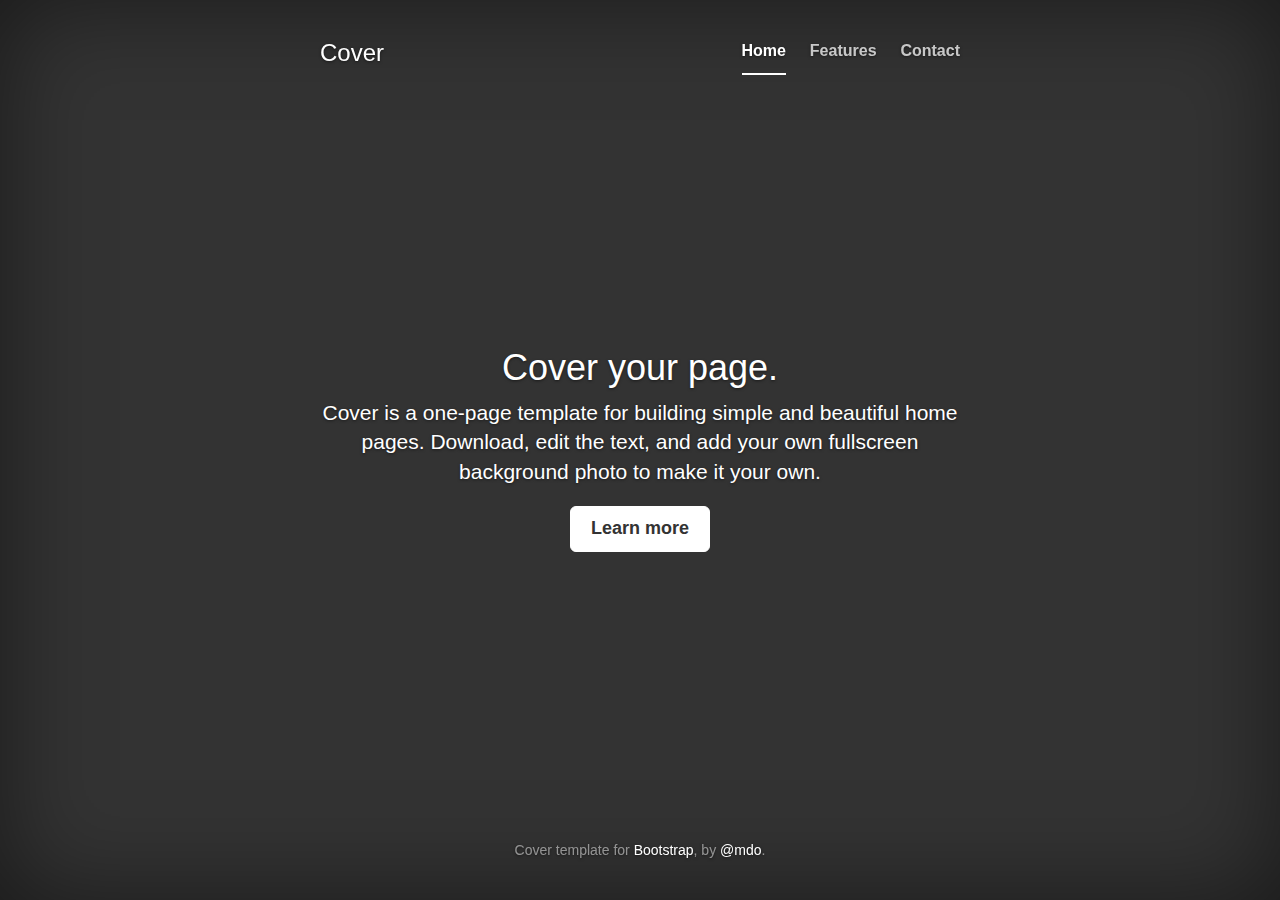
<file: assets/examples/cover/index.html>
<!DOCTYPE html>
<html lang="en">
  <head>
    <meta charset="utf-8">
    <meta http-equiv="X-UA-Compatible" content="IE=edge">
    <meta name="viewport" content="width=device-width, initial-scale=1">
    <meta name="description" content="">
    <meta name="author" content="">
    <link rel="icon" href="../../favicon.ico">

    <title>Cover Template for Bootstrap</title>

    <!-- Bootstrap core CSS -->
    <link href="../../dist/css/bootstrap.min.css" rel="stylesheet">

    <!-- Custom styles for this template -->
    <link href="cover.css" rel="stylesheet">

    <!-- Just for debugging purposes. Don't actually copy these 2 lines! -->
    <!--[if lt IE 9]><script src="../../assets/js/ie8-responsive-file-warning.js"></script><![endif]-->
    <script src="../../assets/js/ie-emulation-modes-warning.js"></script>

    <!-- HTML5 shim and Respond.js IE8 support of HTML5 elements and media queries -->
    <!--[if lt IE 9]>
      <script src="https://oss.maxcdn.com/html5shiv/3.7.2/html5shiv.min.js"></script>
      <script src="https://oss.maxcdn.com/respond/1.4.2/respond.min.js"></script>
    <![endif]-->
  </head>

  <body>

    <div class="site-wrapper">

      <div class="site-wrapper-inner">

        <div class="cover-container">

          <div class="masthead clearfix">
            <div class="inner">
              <h3 class="masthead-brand">Cover</h3>
              <ul class="nav masthead-nav">
                <li class="active"><a href="#">Home</a></li>
                <li><a href="#">Features</a></li>
                <li><a href="#">Contact</a></li>
              </ul>
            </div>
          </div>

          <div class="inner cover">
            <h1 class="cover-heading">Cover your page.</h1>
            <p class="lead">Cover is a one-page template for building simple and beautiful home pages. Download, edit the text, and add your own fullscreen background photo to make it your own.</p>
            <p class="lead">
              <a href="#" class="btn btn-lg btn-default">Learn more</a>
            </p>
          </div>

          <div class="mastfoot">
            <div class="inner">
              <p>Cover template for <a href="http://getbootstrap.com">Bootstrap</a>, by <a href="https://twitter.com/mdo">@mdo</a>.</p>
            </div>
          </div>

        </div>

      </div>

    </div>

    <!-- Bootstrap core JavaScript
    ================================================== -->
    <!-- Placed at the end of the document so the pages load faster -->
    <script src="https://ajax.googleapis.com/ajax/libs/jquery/1.11.1/jquery.min.js"></script>
    <script src="../../dist/js/bootstrap.min.js"></script>
    <script src="../../assets/js/docs.min.js"></script>
    <!-- IE10 viewport hack for Surface/desktop Windows 8 bug -->
    <script src="../../assets/js/ie10-viewport-bug-workaround.js"></script>
  </body>
</html>
</file>
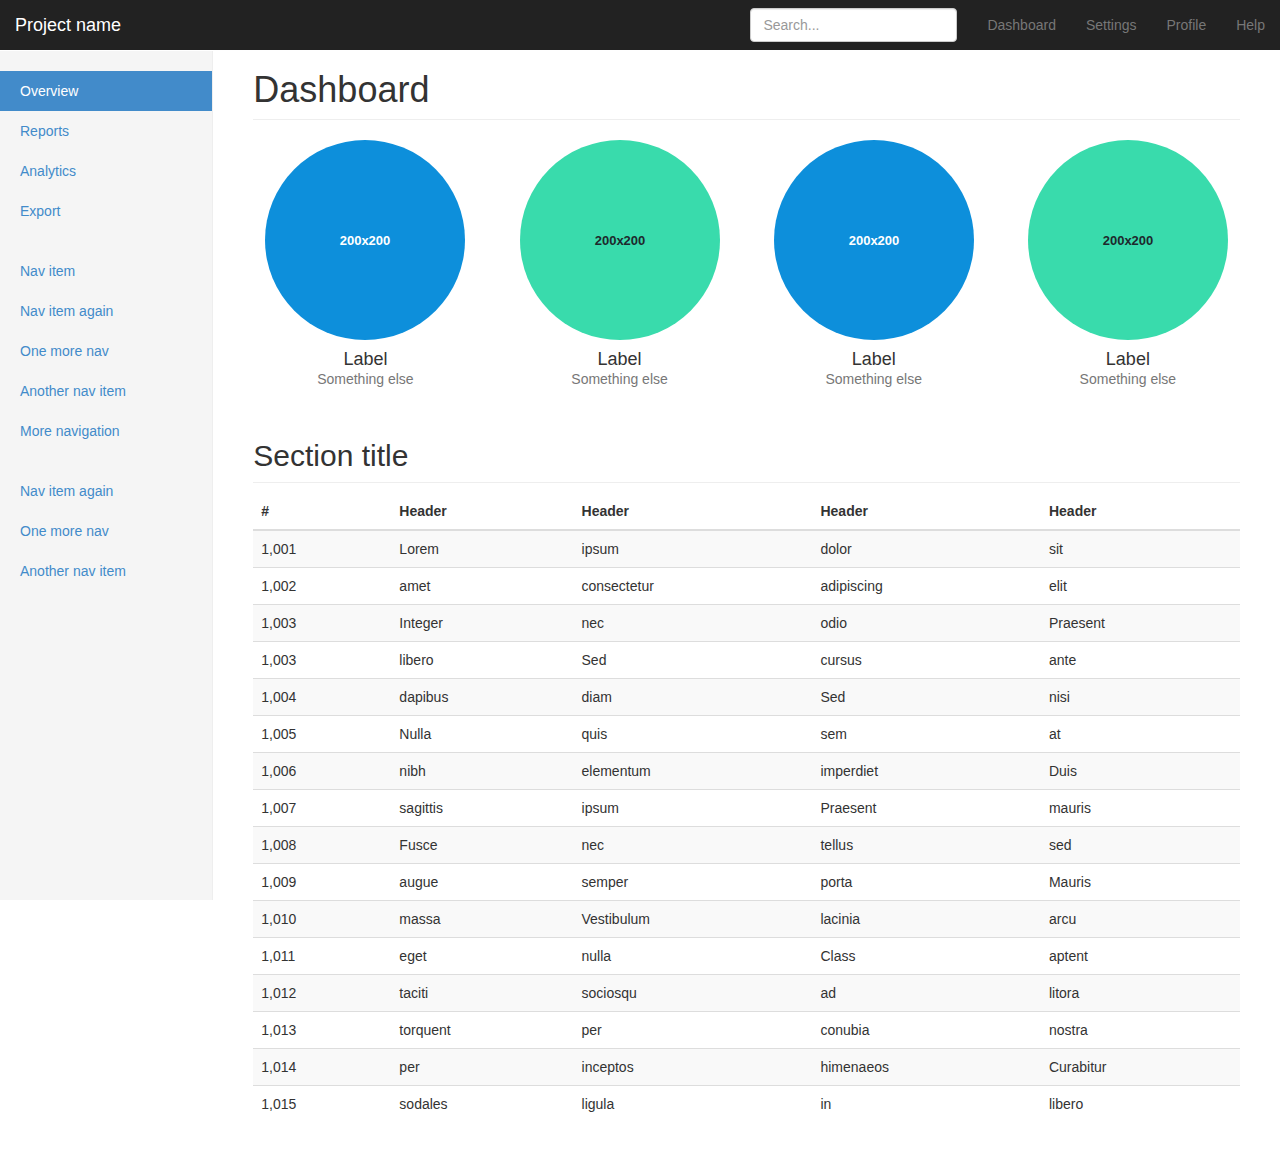
<file: assets/examples/dashboard/index.html>
<!DOCTYPE html>
<html lang="en">
  <head>
    <meta charset="utf-8">
    <meta http-equiv="X-UA-Compatible" content="IE=edge">
    <meta name="viewport" content="width=device-width, initial-scale=1">
    <meta name="description" content="">
    <meta name="author" content="">
    <link rel="icon" href="../../favicon.ico">

    <title>Dashboard Template for Bootstrap</title>

    <!-- Bootstrap core CSS -->
    <link href="../../dist/css/bootstrap.min.css" rel="stylesheet">

    <!-- Custom styles for this template -->
    <link href="dashboard.css" rel="stylesheet">

    <!-- Just for debugging purposes. Don't actually copy these 2 lines! -->
    <!--[if lt IE 9]><script src="../../assets/js/ie8-responsive-file-warning.js"></script><![endif]-->
    <script src="../../assets/js/ie-emulation-modes-warning.js"></script>

    <!-- HTML5 shim and Respond.js IE8 support of HTML5 elements and media queries -->
    <!--[if lt IE 9]>
      <script src="https://oss.maxcdn.com/html5shiv/3.7.2/html5shiv.min.js"></script>
      <script src="https://oss.maxcdn.com/respond/1.4.2/respond.min.js"></script>
    <![endif]-->
  </head>

  <body>

    <div class="navbar navbar-inverse navbar-fixed-top" role="navigation">
      <div class="container-fluid">
        <div class="navbar-header">
          <button type="button" class="navbar-toggle collapsed" data-toggle="collapse" data-target=".navbar-collapse">
            <span class="sr-only">Toggle navigation</span>
            <span class="icon-bar"></span>
            <span class="icon-bar"></span>
            <span class="icon-bar"></span>
          </button>
          <a class="navbar-brand" href="#">Project name</a>
        </div>
        <div class="navbar-collapse collapse">
          <ul class="nav navbar-nav navbar-right">
            <li><a href="#">Dashboard</a></li>
            <li><a href="#">Settings</a></li>
            <li><a href="#">Profile</a></li>
            <li><a href="#">Help</a></li>
          </ul>
          <form class="navbar-form navbar-right">
            <input type="text" class="form-control" placeholder="Search...">
          </form>
        </div>
      </div>
    </div>

    <div class="container-fluid">
      <div class="row">
        <div class="col-sm-3 col-md-2 sidebar">
          <ul class="nav nav-sidebar">
            <li class="active"><a href="#">Overview</a></li>
            <li><a href="#">Reports</a></li>
            <li><a href="#">Analytics</a></li>
            <li><a href="#">Export</a></li>
          </ul>
          <ul class="nav nav-sidebar">
            <li><a href="">Nav item</a></li>
            <li><a href="">Nav item again</a></li>
            <li><a href="">One more nav</a></li>
            <li><a href="">Another nav item</a></li>
            <li><a href="">More navigation</a></li>
          </ul>
          <ul class="nav nav-sidebar">
            <li><a href="">Nav item again</a></li>
            <li><a href="">One more nav</a></li>
            <li><a href="">Another nav item</a></li>
          </ul>
        </div>
        <div class="col-sm-9 col-sm-offset-3 col-md-10 col-md-offset-2 main">
          <h1 class="page-header">Dashboard</h1>

          <div class="row placeholders">
            <div class="col-xs-6 col-sm-3 placeholder">
              <img data-src="holder.js/200x200/auto/sky" class="img-responsive" alt="Generic placeholder thumbnail">
              <h4>Label</h4>
              <span class="text-muted">Something else</span>
            </div>
            <div class="col-xs-6 col-sm-3 placeholder">
              <img data-src="holder.js/200x200/auto/vine" class="img-responsive" alt="Generic placeholder thumbnail">
              <h4>Label</h4>
              <span class="text-muted">Something else</span>
            </div>
            <div class="col-xs-6 col-sm-3 placeholder">
              <img data-src="holder.js/200x200/auto/sky" class="img-responsive" alt="Generic placeholder thumbnail">
              <h4>Label</h4>
              <span class="text-muted">Something else</span>
            </div>
            <div class="col-xs-6 col-sm-3 placeholder">
              <img data-src="holder.js/200x200/auto/vine" class="img-responsive" alt="Generic placeholder thumbnail">
              <h4>Label</h4>
              <span class="text-muted">Something else</span>
            </div>
          </div>

          <h2 class="sub-header">Section title</h2>
          <div class="table-responsive">
            <table class="table table-striped">
              <thead>
                <tr>
                  <th>#</th>
                  <th>Header</th>
                  <th>Header</th>
                  <th>Header</th>
                  <th>Header</th>
                </tr>
              </thead>
              <tbody>
                <tr>
                  <td>1,001</td>
                  <td>Lorem</td>
                  <td>ipsum</td>
                  <td>dolor</td>
                  <td>sit</td>
                </tr>
                <tr>
                  <td>1,002</td>
                  <td>amet</td>
                  <td>consectetur</td>
                  <td>adipiscing</td>
                  <td>elit</td>
                </tr>
                <tr>
                  <td>1,003</td>
                  <td>Integer</td>
                  <td>nec</td>
                  <td>odio</td>
                  <td>Praesent</td>
                </tr>
                <tr>
                  <td>1,003</td>
                  <td>libero</td>
                  <td>Sed</td>
                  <td>cursus</td>
                  <td>ante</td>
                </tr>
                <tr>
                  <td>1,004</td>
                  <td>dapibus</td>
                  <td>diam</td>
                  <td>Sed</td>
                  <td>nisi</td>
                </tr>
                <tr>
                  <td>1,005</td>
                  <td>Nulla</td>
                  <td>quis</td>
                  <td>sem</td>
                  <td>at</td>
                </tr>
                <tr>
                  <td>1,006</td>
                  <td>nibh</td>
                  <td>elementum</td>
                  <td>imperdiet</td>
                  <td>Duis</td>
                </tr>
                <tr>
                  <td>1,007</td>
                  <td>sagittis</td>
                  <td>ipsum</td>
                  <td>Praesent</td>
                  <td>mauris</td>
                </tr>
                <tr>
                  <td>1,008</td>
                  <td>Fusce</td>
                  <td>nec</td>
                  <td>tellus</td>
                  <td>sed</td>
                </tr>
                <tr>
                  <td>1,009</td>
                  <td>augue</td>
                  <td>semper</td>
                  <td>porta</td>
                  <td>Mauris</td>
                </tr>
                <tr>
                  <td>1,010</td>
                  <td>massa</td>
                  <td>Vestibulum</td>
                  <td>lacinia</td>
                  <td>arcu</td>
                </tr>
                <tr>
                  <td>1,011</td>
                  <td>eget</td>
                  <td>nulla</td>
                  <td>Class</td>
                  <td>aptent</td>
                </tr>
                <tr>
                  <td>1,012</td>
                  <td>taciti</td>
                  <td>sociosqu</td>
                  <td>ad</td>
                  <td>litora</td>
                </tr>
                <tr>
                  <td>1,013</td>
                  <td>torquent</td>
                  <td>per</td>
                  <td>conubia</td>
                  <td>nostra</td>
                </tr>
                <tr>
                  <td>1,014</td>
                  <td>per</td>
                  <td>inceptos</td>
                  <td>himenaeos</td>
                  <td>Curabitur</td>
                </tr>
                <tr>
                  <td>1,015</td>
                  <td>sodales</td>
                  <td>ligula</td>
                  <td>in</td>
                  <td>libero</td>
                </tr>
              </tbody>
            </table>
          </div>
        </div>
      </div>
    </div>

    <!-- Bootstrap core JavaScript
    ================================================== -->
    <!-- Placed at the end of the document so the pages load faster -->
    <script src="https://ajax.googleapis.com/ajax/libs/jquery/1.11.1/jquery.min.js"></script>
    <script src="../../dist/js/bootstrap.min.js"></script>
    <script src="../../assets/js/docs.min.js"></script>
    <!-- IE10 viewport hack for Surface/desktop Windows 8 bug -->
    <script src="../../assets/js/ie10-viewport-bug-workaround.js"></script>
  </body>
</html>
</file>
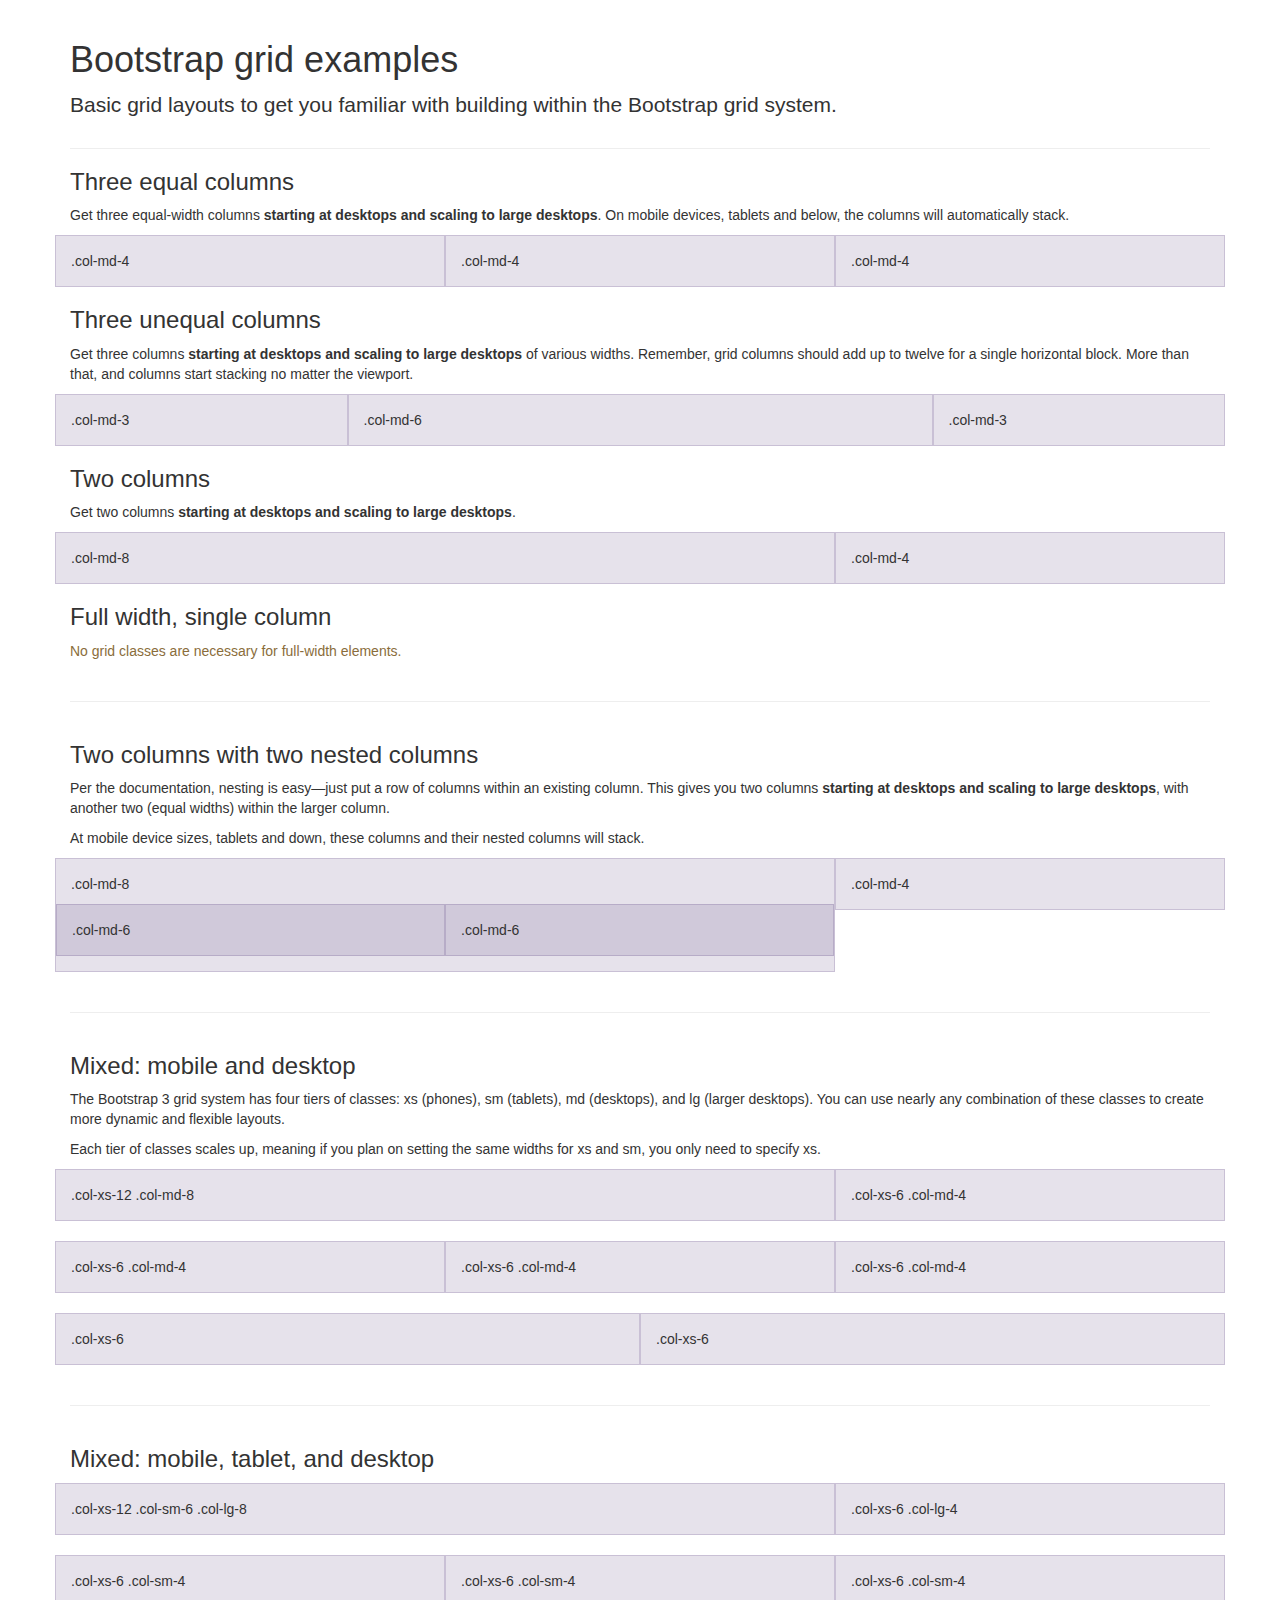
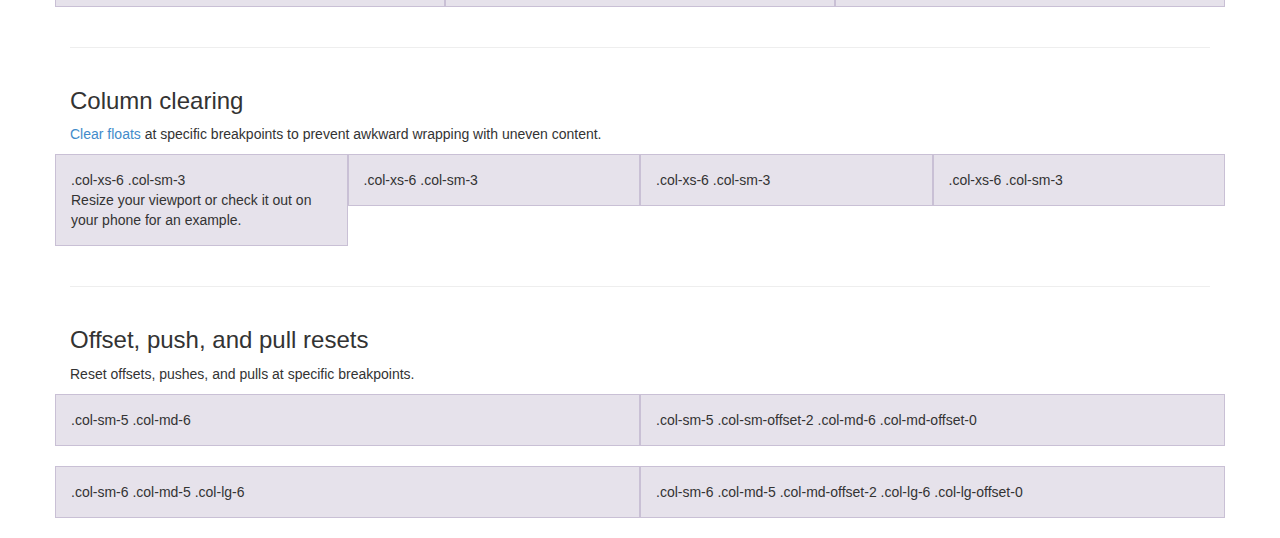
<file: assets/examples/grid/index.html>
<!DOCTYPE html>
<html lang="en">
  <head>
    <meta charset="utf-8">
    <meta http-equiv="X-UA-Compatible" content="IE=edge">
    <meta name="viewport" content="width=device-width, initial-scale=1">
    <meta name="description" content="">
    <meta name="author" content="">
    <link rel="icon" href="../../favicon.ico">

    <title>Grid Template for Bootstrap</title>

    <!-- Bootstrap core CSS -->
    <link href="../../dist/css/bootstrap.min.css" rel="stylesheet">

    <!-- Custom styles for this template -->
    <link href="grid.css" rel="stylesheet">

    <!-- Just for debugging purposes. Don't actually copy these 2 lines! -->
    <!--[if lt IE 9]><script src="../../assets/js/ie8-responsive-file-warning.js"></script><![endif]-->
    <script src="../../assets/js/ie-emulation-modes-warning.js"></script>

    <!-- HTML5 shim and Respond.js IE8 support of HTML5 elements and media queries -->
    <!--[if lt IE 9]>
      <script src="https://oss.maxcdn.com/html5shiv/3.7.2/html5shiv.min.js"></script>
      <script src="https://oss.maxcdn.com/respond/1.4.2/respond.min.js"></script>
    <![endif]-->
  </head>

  <body>
    <div class="container">

      <div class="page-header">
        <h1>Bootstrap grid examples</h1>
        <p class="lead">Basic grid layouts to get you familiar with building within the Bootstrap grid system.</p>
      </div>

      <h3>Three equal columns</h3>
      <p>Get three equal-width columns <strong>starting at desktops and scaling to large desktops</strong>. On mobile devices, tablets and below, the columns will automatically stack.</p>
      <div class="row">
        <div class="col-md-4">.col-md-4</div>
        <div class="col-md-4">.col-md-4</div>
        <div class="col-md-4">.col-md-4</div>
      </div>

      <h3>Three unequal columns</h3>
      <p>Get three columns <strong>starting at desktops and scaling to large desktops</strong> of various widths. Remember, grid columns should add up to twelve for a single horizontal block. More than that, and columns start stacking no matter the viewport.</p>
      <div class="row">
        <div class="col-md-3">.col-md-3</div>
        <div class="col-md-6">.col-md-6</div>
        <div class="col-md-3">.col-md-3</div>
      </div>

      <h3>Two columns</h3>
      <p>Get two columns <strong>starting at desktops and scaling to large desktops</strong>.</p>
      <div class="row">
        <div class="col-md-8">.col-md-8</div>
        <div class="col-md-4">.col-md-4</div>
      </div>

      <h3>Full width, single column</h3>
      <p class="text-warning">No grid classes are necessary for full-width elements.</p>

      <hr>

      <h3>Two columns with two nested columns</h3>
      <p>Per the documentation, nesting is easy—just put a row of columns within an existing column. This gives you two columns <strong>starting at desktops and scaling to large desktops</strong>, with another two (equal widths) within the larger column.</p>
      <p>At mobile device sizes, tablets and down, these columns and their nested columns will stack.</p>
      <div class="row">
        <div class="col-md-8">
          .col-md-8
          <div class="row">
            <div class="col-md-6">.col-md-6</div>
            <div class="col-md-6">.col-md-6</div>
          </div>
        </div>
        <div class="col-md-4">.col-md-4</div>
      </div>

      <hr>

      <h3>Mixed: mobile and desktop</h3>
      <p>The Bootstrap 3 grid system has four tiers of classes: xs (phones), sm (tablets), md (desktops), and lg (larger desktops). You can use nearly any combination of these classes to create more dynamic and flexible layouts.</p>
      <p>Each tier of classes scales up, meaning if you plan on setting the same widths for xs and sm, you only need to specify xs.</p>
      <div class="row">
        <div class="col-xs-12 col-md-8">.col-xs-12 .col-md-8</div>
        <div class="col-xs-6 col-md-4">.col-xs-6 .col-md-4</div>
      </div>
      <div class="row">
        <div class="col-xs-6 col-md-4">.col-xs-6 .col-md-4</div>
        <div class="col-xs-6 col-md-4">.col-xs-6 .col-md-4</div>
        <div class="col-xs-6 col-md-4">.col-xs-6 .col-md-4</div>
      </div>
      <div class="row">
        <div class="col-xs-6">.col-xs-6</div>
        <div class="col-xs-6">.col-xs-6</div>
      </div>

      <hr>

      <h3>Mixed: mobile, tablet, and desktop</h3>
      <p></p>
      <div class="row">
        <div class="col-xs-12 col-sm-6 col-lg-8">.col-xs-12 .col-sm-6 .col-lg-8</div>
        <div class="col-xs-6 col-lg-4">.col-xs-6 .col-lg-4</div>
      </div>
      <div class="row">
        <div class="col-xs-6 col-sm-4">.col-xs-6 .col-sm-4</div>
        <div class="col-xs-6 col-sm-4">.col-xs-6 .col-sm-4</div>
        <div class="col-xs-6 col-sm-4">.col-xs-6 .col-sm-4</div>
      </div>

      <hr>

      <h3>Column clearing</h3>
      <p><a href="http://getbootstrap.com/css/#grid-responsive-resets">Clear floats</a> at specific breakpoints to prevent awkward wrapping with uneven content.</p>
      <div class="row">
        <div class="col-xs-6 col-sm-3">
          .col-xs-6 .col-sm-3
          <br>
          Resize your viewport or check it out on your phone for an example.
        </div>
        <div class="col-xs-6 col-sm-3">.col-xs-6 .col-sm-3</div>

        <!-- Add the extra clearfix for only the required viewport -->
        <div class="clearfix visible-xs"></div>

        <div class="col-xs-6 col-sm-3">.col-xs-6 .col-sm-3</div>
        <div class="col-xs-6 col-sm-3">.col-xs-6 .col-sm-3</div>
      </div>

      <hr>

      <h3>Offset, push, and pull resets</h3>
      <p>Reset offsets, pushes, and pulls at specific breakpoints.</p>
      <div class="row">
        <div class="col-sm-5 col-md-6">.col-sm-5 .col-md-6</div>
        <div class="col-sm-5 col-sm-offset-2 col-md-6 col-md-offset-0">.col-sm-5 .col-sm-offset-2 .col-md-6 .col-md-offset-0</div>
      </div>
      <div class="row">
        <div class="col-sm-6 col-md-5 col-lg-6">.col-sm-6 .col-md-5 .col-lg-6</div>
        <div class="col-sm-6 col-md-5 col-md-offset-2 col-lg-6 col-lg-offset-0">.col-sm-6 .col-md-5 .col-md-offset-2 .col-lg-6 .col-lg-offset-0</div>
      </div>


    </div> <!-- /container -->


    <!-- IE10 viewport hack for Surface/desktop Windows 8 bug -->
    <script src="../../assets/js/ie10-viewport-bug-workaround.js"></script>
  </body>
</html>
</file>
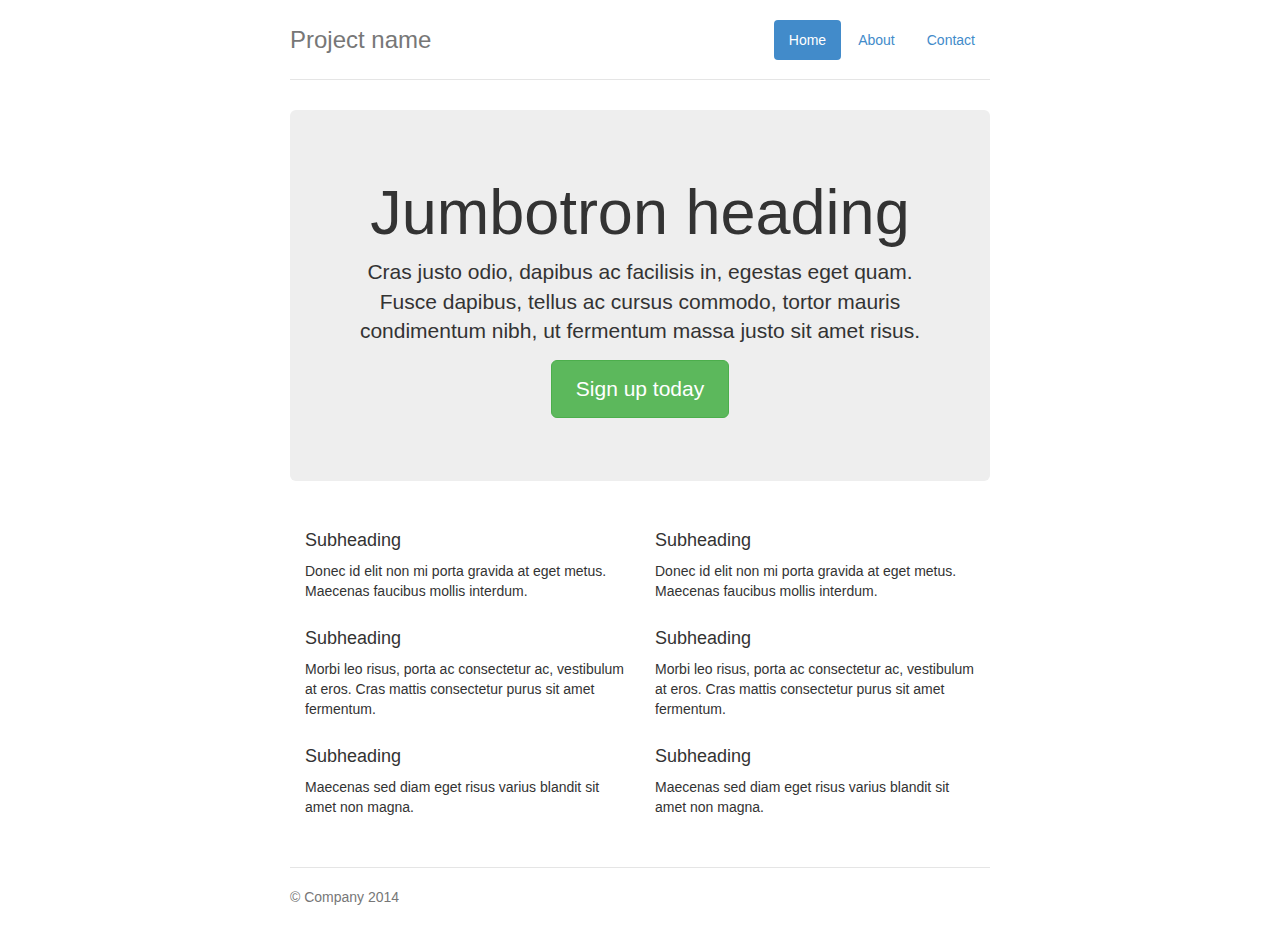
<file: assets/examples/jumbotron-narrow/index.html>
<!DOCTYPE html>
<html lang="en">
  <head>
    <meta charset="utf-8">
    <meta http-equiv="X-UA-Compatible" content="IE=edge">
    <meta name="viewport" content="width=device-width, initial-scale=1">
    <meta name="description" content="">
    <meta name="author" content="">
    <link rel="icon" href="../../favicon.ico">

    <title>Narrow Jumbotron Template for Bootstrap</title>

    <!-- Bootstrap core CSS -->
    <link href="../../dist/css/bootstrap.min.css" rel="stylesheet">

    <!-- Custom styles for this template -->
    <link href="jumbotron-narrow.css" rel="stylesheet">

    <!-- Just for debugging purposes. Don't actually copy these 2 lines! -->
    <!--[if lt IE 9]><script src="../../assets/js/ie8-responsive-file-warning.js"></script><![endif]-->
    <script src="../../assets/js/ie-emulation-modes-warning.js"></script>

    <!-- HTML5 shim and Respond.js IE8 support of HTML5 elements and media queries -->
    <!--[if lt IE 9]>
      <script src="https://oss.maxcdn.com/html5shiv/3.7.2/html5shiv.min.js"></script>
      <script src="https://oss.maxcdn.com/respond/1.4.2/respond.min.js"></script>
    <![endif]-->
  </head>

  <body>

    <div class="container">
      <div class="header">
        <ul class="nav nav-pills pull-right" role="tablist">
          <li role="presentation" class="active"><a href="#">Home</a></li>
          <li role="presentation"><a href="#">About</a></li>
          <li role="presentation"><a href="#">Contact</a></li>
        </ul>
        <h3 class="text-muted">Project name</h3>
      </div>

      <div class="jumbotron">
        <h1>Jumbotron heading</h1>
        <p class="lead">Cras justo odio, dapibus ac facilisis in, egestas eget quam. Fusce dapibus, tellus ac cursus commodo, tortor mauris condimentum nibh, ut fermentum massa justo sit amet risus.</p>
        <p><a class="btn btn-lg btn-success" href="#" role="button">Sign up today</a></p>
      </div>

      <div class="row marketing">
        <div class="col-lg-6">
          <h4>Subheading</h4>
          <p>Donec id elit non mi porta gravida at eget metus. Maecenas faucibus mollis interdum.</p>

          <h4>Subheading</h4>
          <p>Morbi leo risus, porta ac consectetur ac, vestibulum at eros. Cras mattis consectetur purus sit amet fermentum.</p>

          <h4>Subheading</h4>
          <p>Maecenas sed diam eget risus varius blandit sit amet non magna.</p>
        </div>

        <div class="col-lg-6">
          <h4>Subheading</h4>
          <p>Donec id elit non mi porta gravida at eget metus. Maecenas faucibus mollis interdum.</p>

          <h4>Subheading</h4>
          <p>Morbi leo risus, porta ac consectetur ac, vestibulum at eros. Cras mattis consectetur purus sit amet fermentum.</p>

          <h4>Subheading</h4>
          <p>Maecenas sed diam eget risus varius blandit sit amet non magna.</p>
        </div>
      </div>

      <div class="footer">
        <p>&copy; Company 2014</p>
      </div>

    </div> <!-- /container -->


    <!-- IE10 viewport hack for Surface/desktop Windows 8 bug -->
    <script src="../../assets/js/ie10-viewport-bug-workaround.js"></script>
  </body>
</html>
</file>
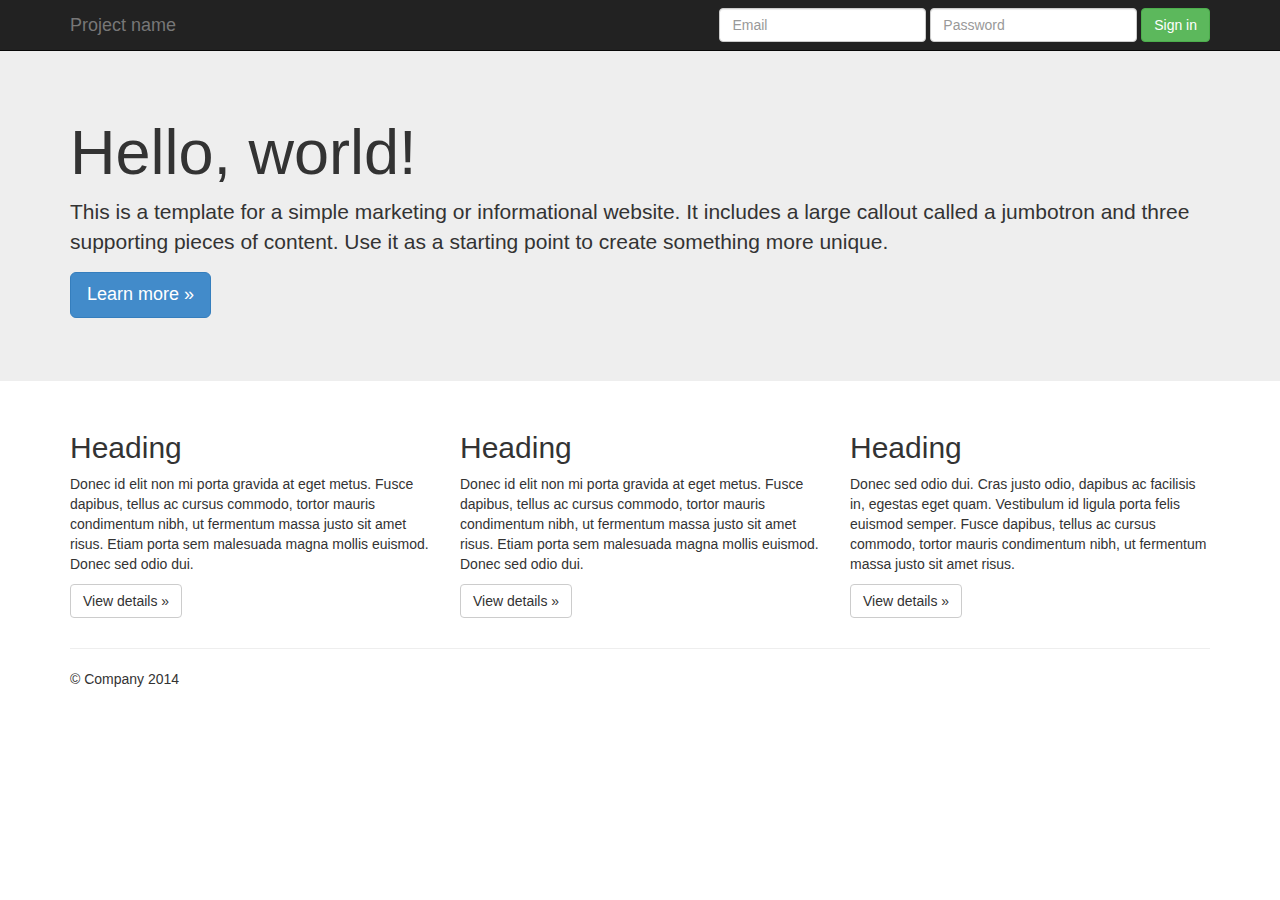
<file: assets/examples/jumbotron/index.html>
<!DOCTYPE html>
<html lang="en">
  <head>
    <meta charset="utf-8">
    <meta http-equiv="X-UA-Compatible" content="IE=edge">
    <meta name="viewport" content="width=device-width, initial-scale=1">
    <meta name="description" content="">
    <meta name="author" content="">
    <link rel="icon" href="../../favicon.ico">

    <title>Jumbotron Template for Bootstrap</title>

    <!-- Bootstrap core CSS -->
    <link href="../../dist/css/bootstrap.min.css" rel="stylesheet">

    <!-- Custom styles for this template -->
    <link href="jumbotron.css" rel="stylesheet">

    <!-- Just for debugging purposes. Don't actually copy these 2 lines! -->
    <!--[if lt IE 9]><script src="../../assets/js/ie8-responsive-file-warning.js"></script><![endif]-->
    <script src="../../assets/js/ie-emulation-modes-warning.js"></script>

    <!-- HTML5 shim and Respond.js IE8 support of HTML5 elements and media queries -->
    <!--[if lt IE 9]>
      <script src="https://oss.maxcdn.com/html5shiv/3.7.2/html5shiv.min.js"></script>
      <script src="https://oss.maxcdn.com/respond/1.4.2/respond.min.js"></script>
    <![endif]-->
  </head>

  <body>

    <div class="navbar navbar-inverse navbar-fixed-top" role="navigation">
      <div class="container">
        <div class="navbar-header">
          <button type="button" class="navbar-toggle collapsed" data-toggle="collapse" data-target=".navbar-collapse">
            <span class="sr-only">Toggle navigation</span>
            <span class="icon-bar"></span>
            <span class="icon-bar"></span>
            <span class="icon-bar"></span>
          </button>
          <a class="navbar-brand" href="#">Project name</a>
        </div>
        <div class="navbar-collapse collapse">
          <form class="navbar-form navbar-right" role="form">
            <div class="form-group">
              <input type="text" placeholder="Email" class="form-control">
            </div>
            <div class="form-group">
              <input type="password" placeholder="Password" class="form-control">
            </div>
            <button type="submit" class="btn btn-success">Sign in</button>
          </form>
        </div><!--/.navbar-collapse -->
      </div>
    </div>

    <!-- Main jumbotron for a primary marketing message or call to action -->
    <div class="jumbotron">
      <div class="container">
        <h1>Hello, world!</h1>
        <p>This is a template for a simple marketing or informational website. It includes a large callout called a jumbotron and three supporting pieces of content. Use it as a starting point to create something more unique.</p>
        <p><a class="btn btn-primary btn-lg" role="button">Learn more &raquo;</a></p>
      </div>
    </div>

    <div class="container">
      <!-- Example row of columns -->
      <div class="row">
        <div class="col-md-4">
          <h2>Heading</h2>
          <p>Donec id elit non mi porta gravida at eget metus. Fusce dapibus, tellus ac cursus commodo, tortor mauris condimentum nibh, ut fermentum massa justo sit amet risus. Etiam porta sem malesuada magna mollis euismod. Donec sed odio dui. </p>
          <p><a class="btn btn-default" href="#" role="button">View details &raquo;</a></p>
        </div>
        <div class="col-md-4">
          <h2>Heading</h2>
          <p>Donec id elit non mi porta gravida at eget metus. Fusce dapibus, tellus ac cursus commodo, tortor mauris condimentum nibh, ut fermentum massa justo sit amet risus. Etiam porta sem malesuada magna mollis euismod. Donec sed odio dui. </p>
          <p><a class="btn btn-default" href="#" role="button">View details &raquo;</a></p>
       </div>
        <div class="col-md-4">
          <h2>Heading</h2>
          <p>Donec sed odio dui. Cras justo odio, dapibus ac facilisis in, egestas eget quam. Vestibulum id ligula porta felis euismod semper. Fusce dapibus, tellus ac cursus commodo, tortor mauris condimentum nibh, ut fermentum massa justo sit amet risus.</p>
          <p><a class="btn btn-default" href="#" role="button">View details &raquo;</a></p>
        </div>
      </div>

      <hr>

      <footer>
        <p>&copy; Company 2014</p>
      </footer>
    </div> <!-- /container -->


    <!-- Bootstrap core JavaScript
    ================================================== -->
    <!-- Placed at the end of the document so the pages load faster -->
    <script src="https://ajax.googleapis.com/ajax/libs/jquery/1.11.1/jquery.min.js"></script>
    <script src="../../dist/js/bootstrap.min.js"></script>
    <!-- IE10 viewport hack for Surface/desktop Windows 8 bug -->
    <script src="../../assets/js/ie10-viewport-bug-workaround.js"></script>
  </body>
</html>
</file>
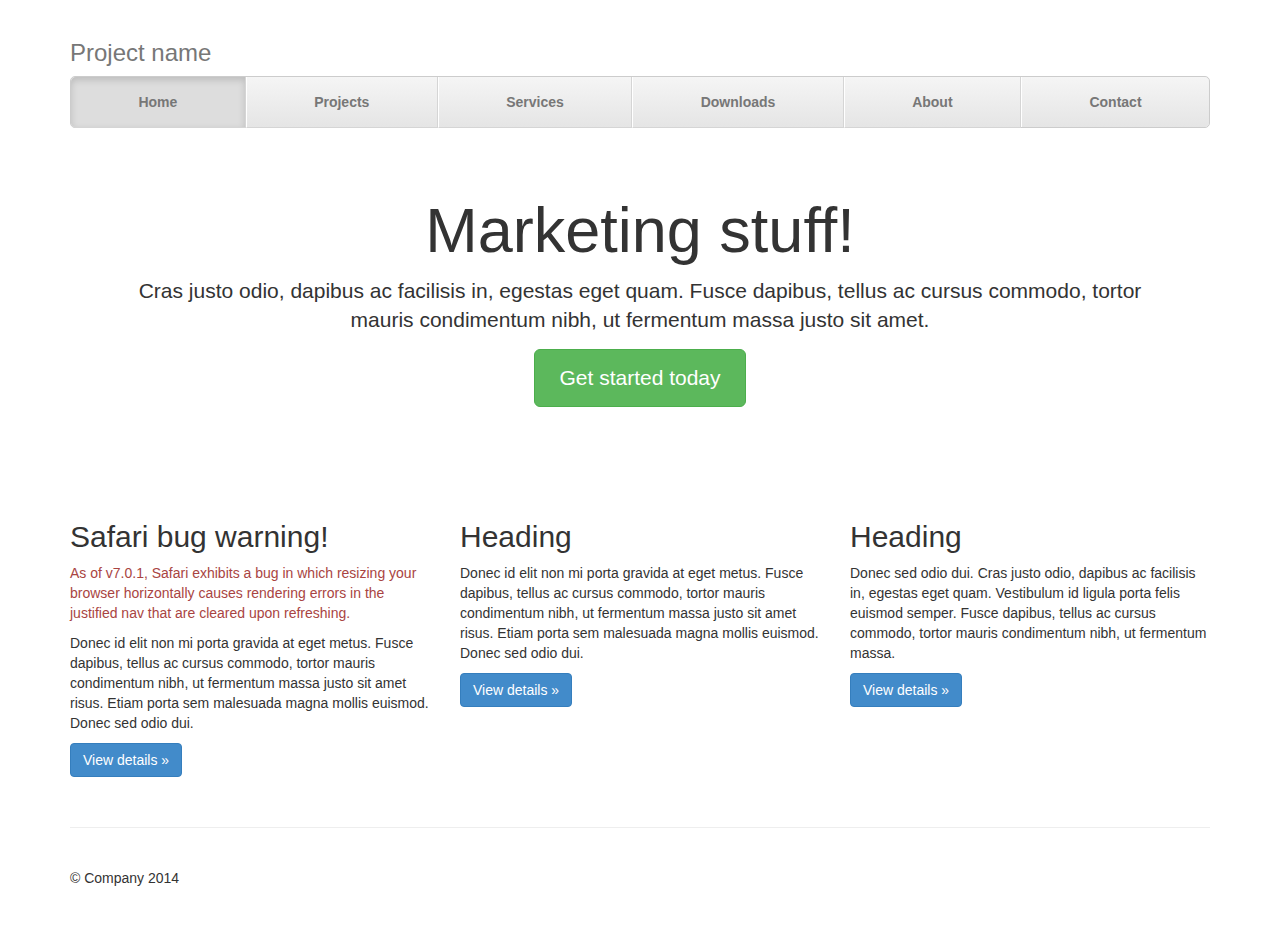
<file: assets/examples/justified-nav/index.html>
<!DOCTYPE html>
<html lang="en">
  <head>
    <meta charset="utf-8">
    <meta http-equiv="X-UA-Compatible" content="IE=edge">
    <meta name="viewport" content="width=device-width, initial-scale=1">
    <meta name="description" content="">
    <meta name="author" content="">
    <link rel="icon" href="../../favicon.ico">

    <title>Justified Nav Template for Bootstrap</title>

    <!-- Bootstrap core CSS -->
    <link href="../../dist/css/bootstrap.min.css" rel="stylesheet">

    <!-- Custom styles for this template -->
    <link href="justified-nav.css" rel="stylesheet">

    <!-- Just for debugging purposes. Don't actually copy these 2 lines! -->
    <!--[if lt IE 9]><script src="../../assets/js/ie8-responsive-file-warning.js"></script><![endif]-->
    <script src="../../assets/js/ie-emulation-modes-warning.js"></script>

    <!-- HTML5 shim and Respond.js IE8 support of HTML5 elements and media queries -->
    <!--[if lt IE 9]>
      <script src="https://oss.maxcdn.com/html5shiv/3.7.2/html5shiv.min.js"></script>
      <script src="https://oss.maxcdn.com/respond/1.4.2/respond.min.js"></script>
    <![endif]-->
  </head>

  <body>

    <div class="container">

      <div class="masthead">
        <h3 class="text-muted">Project name</h3>
        <ul class="nav nav-justified">
          <li class="active"><a href="#">Home</a></li>
          <li><a href="#">Projects</a></li>
          <li><a href="#">Services</a></li>
          <li><a href="#">Downloads</a></li>
          <li><a href="#">About</a></li>
          <li><a href="#">Contact</a></li>
        </ul>
      </div>

      <!-- Jumbotron -->
      <div class="jumbotron">
        <h1>Marketing stuff!</h1>
        <p class="lead">Cras justo odio, dapibus ac facilisis in, egestas eget quam. Fusce dapibus, tellus ac cursus commodo, tortor mauris condimentum nibh, ut fermentum massa justo sit amet.</p>
        <p><a class="btn btn-lg btn-success" href="#" role="button">Get started today</a></p>
      </div>

      <!-- Example row of columns -->
      <div class="row">
        <div class="col-lg-4">
          <h2>Safari bug warning!</h2>
          <p class="text-danger">As of v7.0.1, Safari exhibits a bug in which resizing your browser horizontally causes rendering errors in the justified nav that are cleared upon refreshing.</p>
          <p>Donec id elit non mi porta gravida at eget metus. Fusce dapibus, tellus ac cursus commodo, tortor mauris condimentum nibh, ut fermentum massa justo sit amet risus. Etiam porta sem malesuada magna mollis euismod. Donec sed odio dui. </p>
          <p><a class="btn btn-primary" href="#" role="button">View details &raquo;</a></p>
        </div>
        <div class="col-lg-4">
          <h2>Heading</h2>
          <p>Donec id elit non mi porta gravida at eget metus. Fusce dapibus, tellus ac cursus commodo, tortor mauris condimentum nibh, ut fermentum massa justo sit amet risus. Etiam porta sem malesuada magna mollis euismod. Donec sed odio dui. </p>
          <p><a class="btn btn-primary" href="#" role="button">View details &raquo;</a></p>
       </div>
        <div class="col-lg-4">
          <h2>Heading</h2>
          <p>Donec sed odio dui. Cras justo odio, dapibus ac facilisis in, egestas eget quam. Vestibulum id ligula porta felis euismod semper. Fusce dapibus, tellus ac cursus commodo, tortor mauris condimentum nibh, ut fermentum massa.</p>
          <p><a class="btn btn-primary" href="#" role="button">View details &raquo;</a></p>
        </div>
      </div>

      <!-- Site footer -->
      <div class="footer">
        <p>&copy; Company 2014</p>
      </div>

    </div> <!-- /container -->


    <!-- IE10 viewport hack for Surface/desktop Windows 8 bug -->
    <script src="../../assets/js/ie10-viewport-bug-workaround.js"></script>
  </body>
</html>
</file>
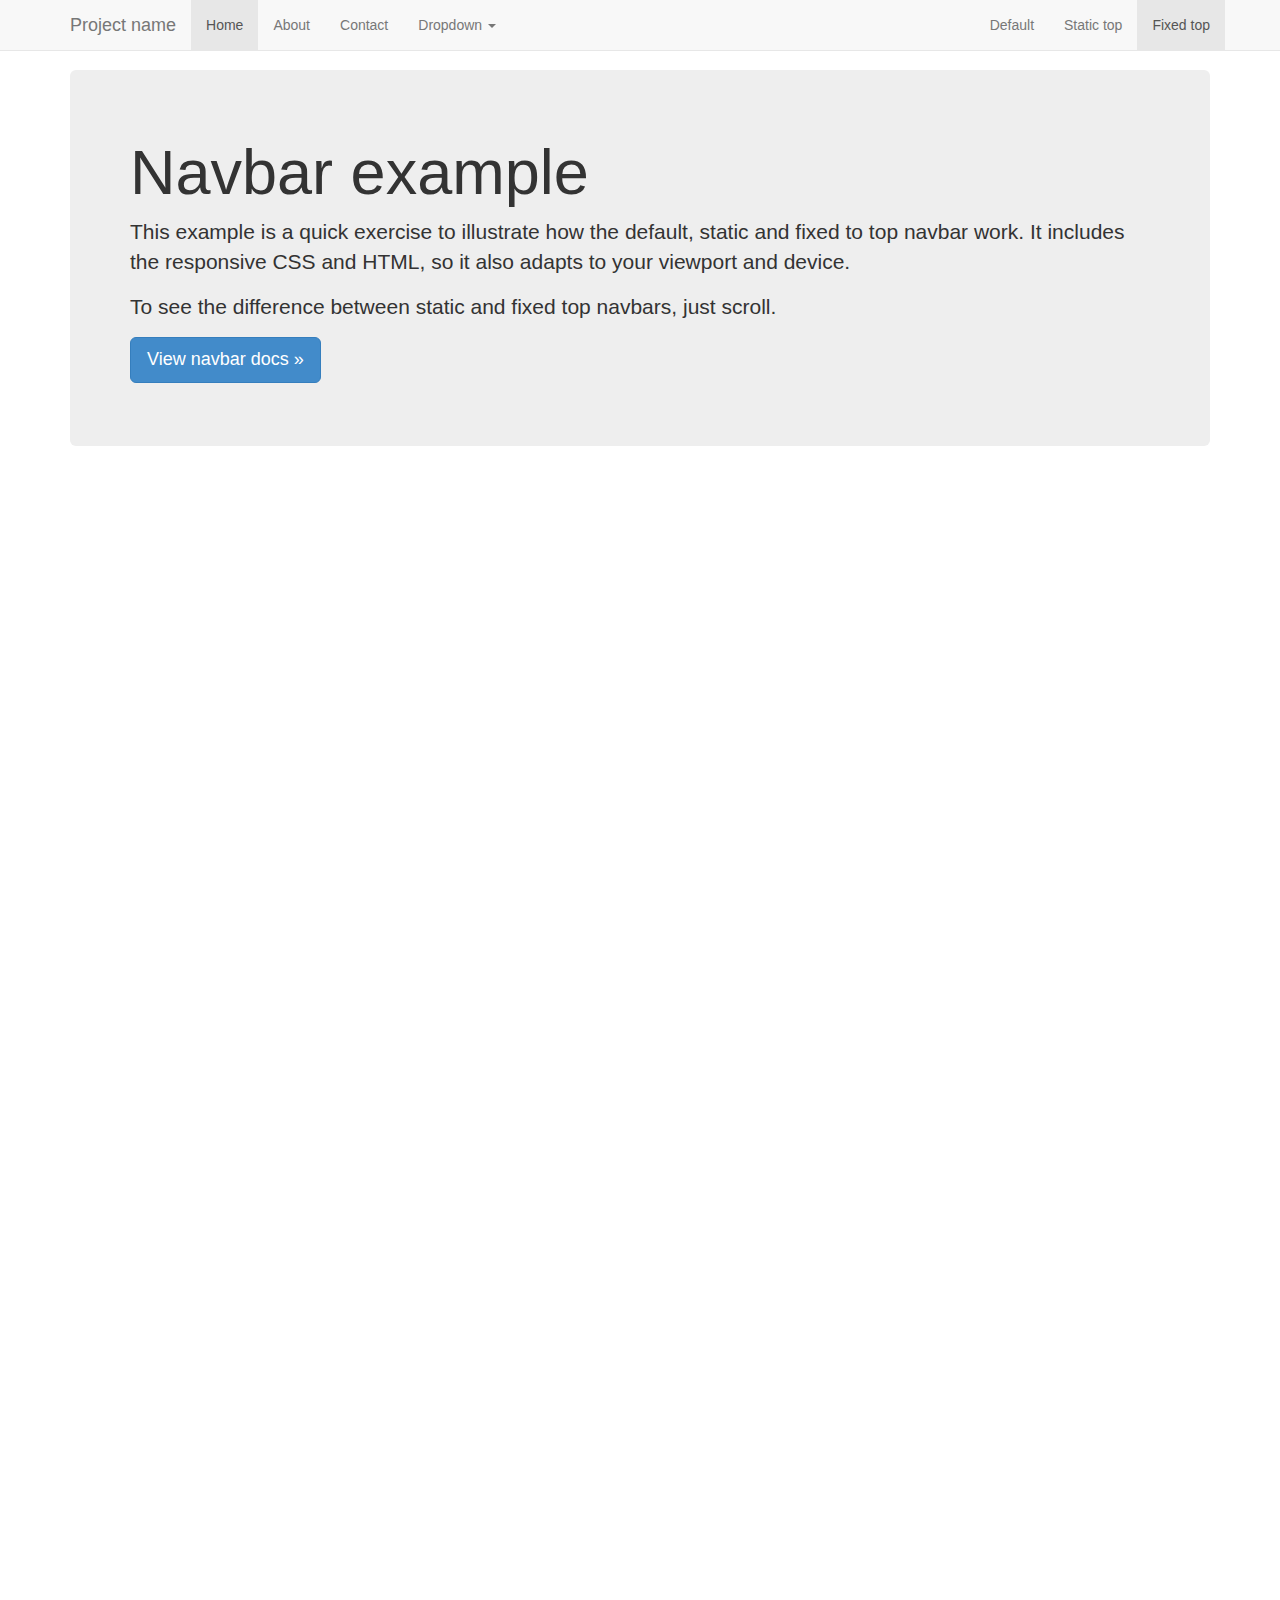
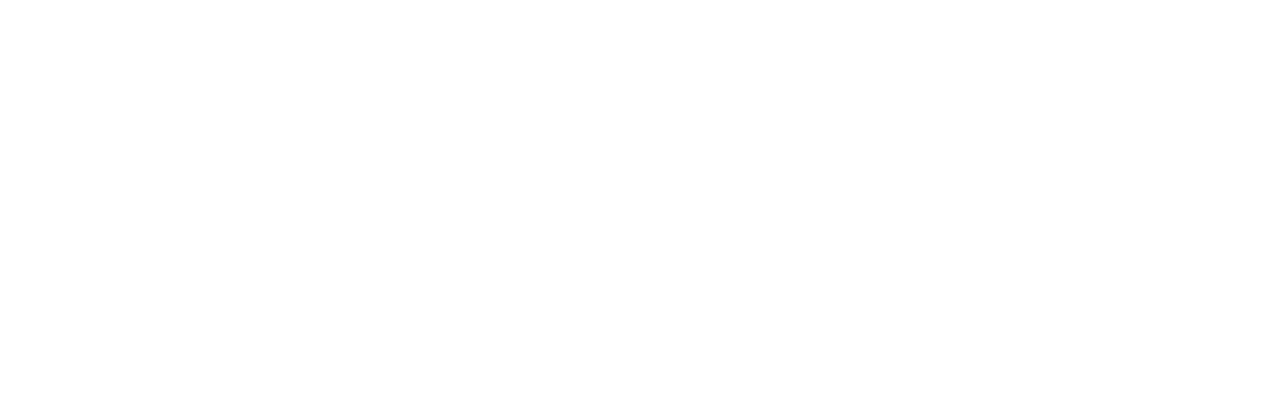
<file: assets/examples/navbar-fixed-top/index.html>
<!DOCTYPE html>
<html lang="en">
  <head>
    <meta charset="utf-8">
    <meta http-equiv="X-UA-Compatible" content="IE=edge">
    <meta name="viewport" content="width=device-width, initial-scale=1">
    <meta name="description" content="">
    <meta name="author" content="">
    <link rel="icon" href="../../favicon.ico">

    <title>Fixed Top Navbar Example for Bootstrap</title>

    <!-- Bootstrap core CSS -->
    <link href="../../dist/css/bootstrap.min.css" rel="stylesheet">

    <!-- Custom styles for this template -->
    <link href="navbar-fixed-top.css" rel="stylesheet">

    <!-- Just for debugging purposes. Don't actually copy these 2 lines! -->
    <!--[if lt IE 9]><script src="../../assets/js/ie8-responsive-file-warning.js"></script><![endif]-->
    <script src="../../assets/js/ie-emulation-modes-warning.js"></script>

    <!-- HTML5 shim and Respond.js IE8 support of HTML5 elements and media queries -->
    <!--[if lt IE 9]>
      <script src="https://oss.maxcdn.com/html5shiv/3.7.2/html5shiv.min.js"></script>
      <script src="https://oss.maxcdn.com/respond/1.4.2/respond.min.js"></script>
    <![endif]-->
  </head>

  <body>

    <!-- Fixed navbar -->
    <div class="navbar navbar-default navbar-fixed-top" role="navigation">
      <div class="container">
        <div class="navbar-header">
          <button type="button" class="navbar-toggle collapsed" data-toggle="collapse" data-target=".navbar-collapse">
            <span class="sr-only">Toggle navigation</span>
            <span class="icon-bar"></span>
            <span class="icon-bar"></span>
            <span class="icon-bar"></span>
          </button>
          <a class="navbar-brand" href="#">Project name</a>
        </div>
        <div class="navbar-collapse collapse">
          <ul class="nav navbar-nav">
            <li class="active"><a href="#">Home</a></li>
            <li><a href="#about">About</a></li>
            <li><a href="#contact">Contact</a></li>
            <li class="dropdown">
              <a href="#" class="dropdown-toggle" data-toggle="dropdown">Dropdown <span class="caret"></span></a>
              <ul class="dropdown-menu" role="menu">
                <li><a href="#">Action</a></li>
                <li><a href="#">Another action</a></li>
                <li><a href="#">Something else here</a></li>
                <li class="divider"></li>
                <li class="dropdown-header">Nav header</li>
                <li><a href="#">Separated link</a></li>
                <li><a href="#">One more separated link</a></li>
              </ul>
            </li>
          </ul>
          <ul class="nav navbar-nav navbar-right">
            <li><a href="../navbar/">Default</a></li>
            <li><a href="../navbar-static-top/">Static top</a></li>
            <li class="active"><a href="./">Fixed top</a></li>
          </ul>
        </div><!--/.nav-collapse -->
      </div>
    </div>

    <div class="container">

      <!-- Main component for a primary marketing message or call to action -->
      <div class="jumbotron">
        <h1>Navbar example</h1>
        <p>This example is a quick exercise to illustrate how the default, static and fixed to top navbar work. It includes the responsive CSS and HTML, so it also adapts to your viewport and device.</p>
        <p>To see the difference between static and fixed top navbars, just scroll.</p>
        <p>
          <a class="btn btn-lg btn-primary" href="../../components/#navbar" role="button">View navbar docs &raquo;</a>
        </p>
      </div>

    </div> <!-- /container -->


    <!-- Bootstrap core JavaScript
    ================================================== -->
    <!-- Placed at the end of the document so the pages load faster -->
    <script src="https://ajax.googleapis.com/ajax/libs/jquery/1.11.1/jquery.min.js"></script>
    <script src="../../dist/js/bootstrap.min.js"></script>
    <!-- IE10 viewport hack for Surface/desktop Windows 8 bug -->
    <script src="../../assets/js/ie10-viewport-bug-workaround.js"></script>
  </body>
</html>
</file>
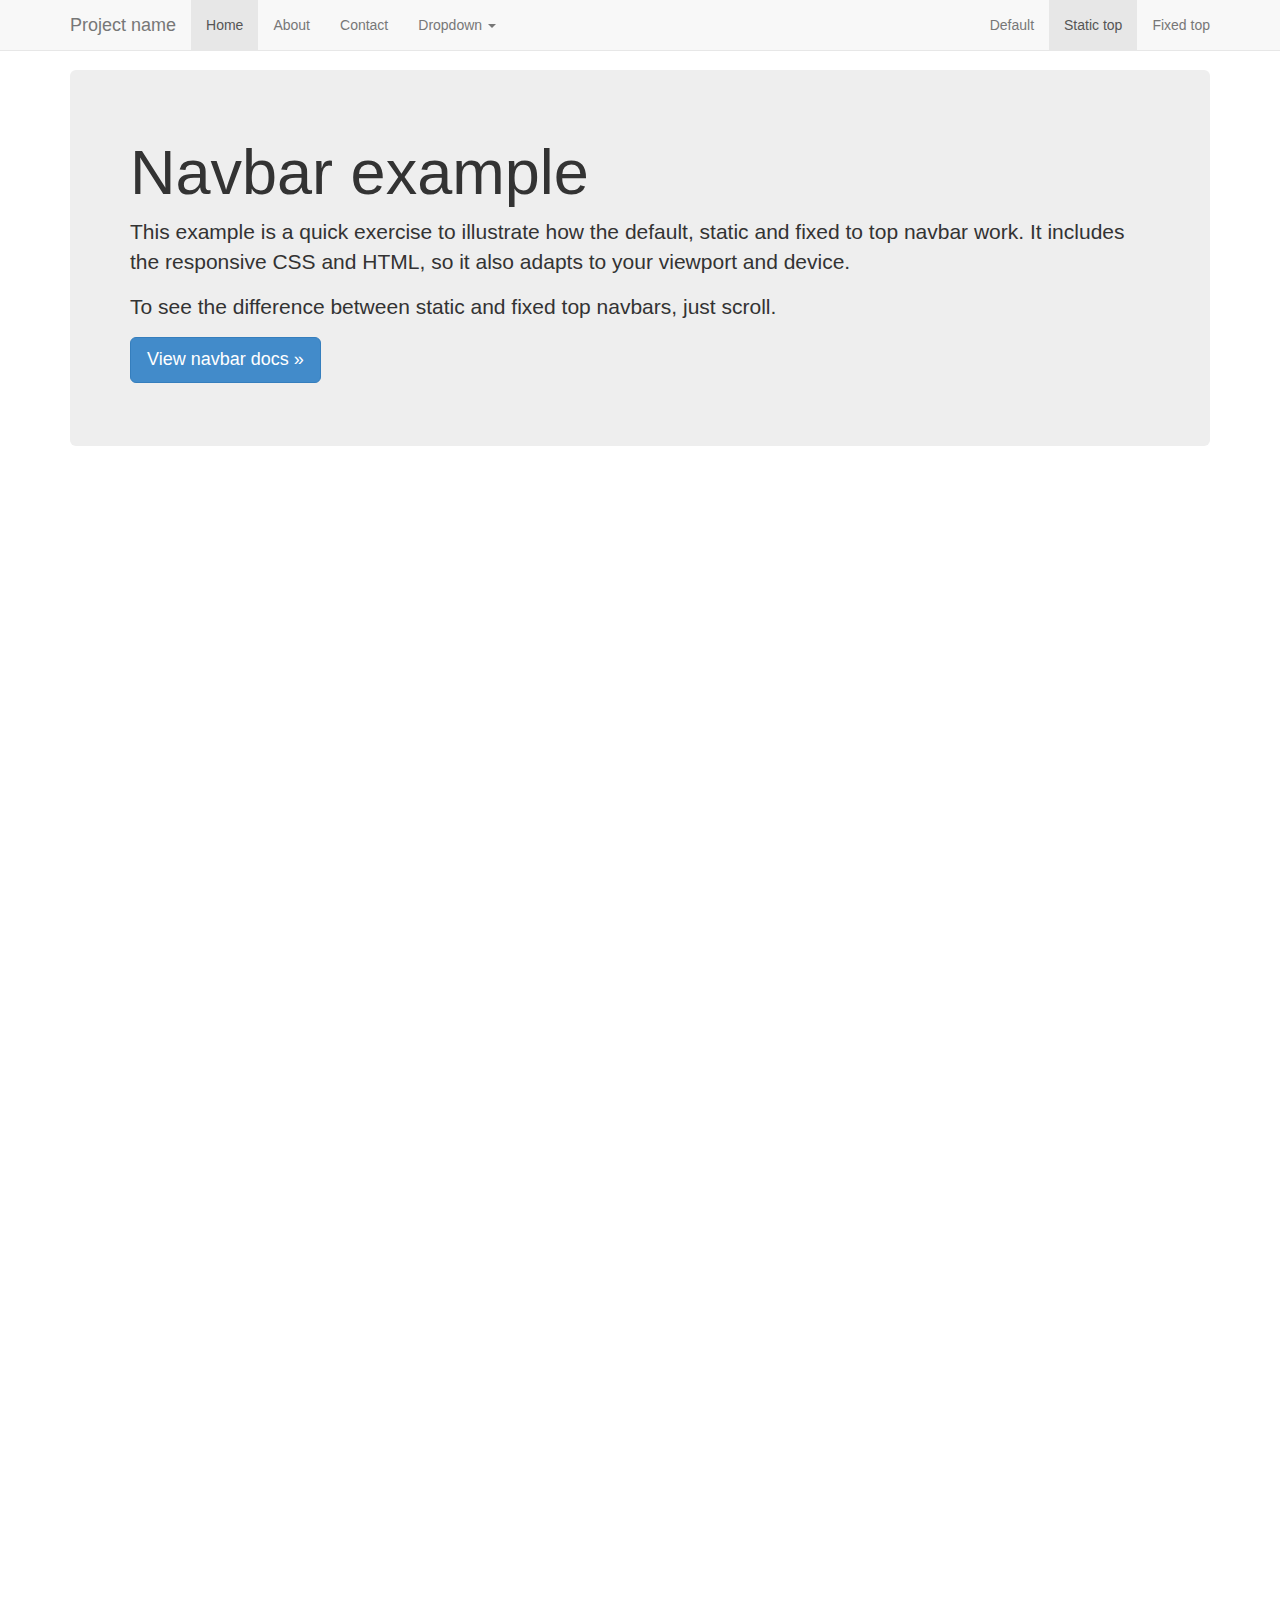
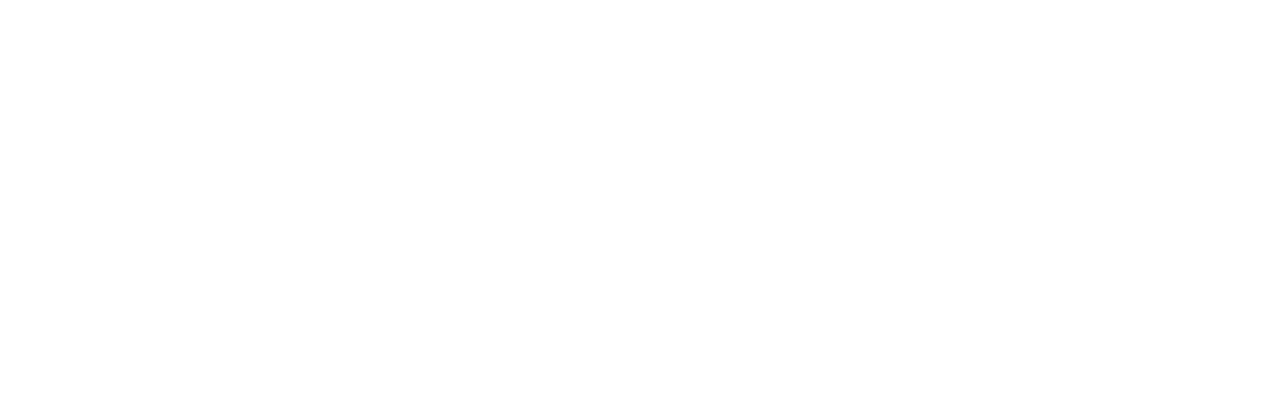
<file: assets/examples/navbar-static-top/index.html>
<!DOCTYPE html>
<html lang="en">
  <head>
    <meta charset="utf-8">
    <meta http-equiv="X-UA-Compatible" content="IE=edge">
    <meta name="viewport" content="width=device-width, initial-scale=1">
    <meta name="description" content="">
    <meta name="author" content="">
    <link rel="icon" href="../../favicon.ico">

    <title>Static Top Navbar Example for Bootstrap</title>

    <!-- Bootstrap core CSS -->
    <link href="../../dist/css/bootstrap.min.css" rel="stylesheet">

    <!-- Custom styles for this template -->
    <link href="navbar-static-top.css" rel="stylesheet">

    <!-- Just for debugging purposes. Don't actually copy these 2 lines! -->
    <!--[if lt IE 9]><script src="../../assets/js/ie8-responsive-file-warning.js"></script><![endif]-->
    <script src="../../assets/js/ie-emulation-modes-warning.js"></script>

    <!-- HTML5 shim and Respond.js IE8 support of HTML5 elements and media queries -->
    <!--[if lt IE 9]>
      <script src="https://oss.maxcdn.com/html5shiv/3.7.2/html5shiv.min.js"></script>
      <script src="https://oss.maxcdn.com/respond/1.4.2/respond.min.js"></script>
    <![endif]-->
  </head>

  <body>

    <!-- Static navbar -->
    <div class="navbar navbar-default navbar-static-top" role="navigation">
      <div class="container">
        <div class="navbar-header">
          <button type="button" class="navbar-toggle collapsed" data-toggle="collapse" data-target=".navbar-collapse">
            <span class="sr-only">Toggle navigation</span>
            <span class="icon-bar"></span>
            <span class="icon-bar"></span>
            <span class="icon-bar"></span>
          </button>
          <a class="navbar-brand" href="#">Project name</a>
        </div>
        <div class="navbar-collapse collapse">
          <ul class="nav navbar-nav">
            <li class="active"><a href="#">Home</a></li>
            <li><a href="#about">About</a></li>
            <li><a href="#contact">Contact</a></li>
            <li class="dropdown">
              <a href="#" class="dropdown-toggle" data-toggle="dropdown">Dropdown <span class="caret"></span></a>
              <ul class="dropdown-menu" role="menu">
                <li><a href="#">Action</a></li>
                <li><a href="#">Another action</a></li>
                <li><a href="#">Something else here</a></li>
                <li class="divider"></li>
                <li class="dropdown-header">Nav header</li>
                <li><a href="#">Separated link</a></li>
                <li><a href="#">One more separated link</a></li>
              </ul>
            </li>
          </ul>
          <ul class="nav navbar-nav navbar-right">
            <li><a href="../navbar/">Default</a></li>
            <li class="active"><a href="./">Static top</a></li>
            <li><a href="../navbar-fixed-top/">Fixed top</a></li>
          </ul>
        </div><!--/.nav-collapse -->
      </div>
    </div>


    <div class="container">

      <!-- Main component for a primary marketing message or call to action -->
      <div class="jumbotron">
        <h1>Navbar example</h1>
        <p>This example is a quick exercise to illustrate how the default, static and fixed to top navbar work. It includes the responsive CSS and HTML, so it also adapts to your viewport and device.</p>
        <p>To see the difference between static and fixed top navbars, just scroll.</p>
        <p>
          <a class="btn btn-lg btn-primary" href="../../components/#navbar" role="button">View navbar docs &raquo;</a>
        </p>
      </div>

    </div> <!-- /container -->


    <!-- Bootstrap core JavaScript
    ================================================== -->
    <!-- Placed at the end of the document so the pages load faster -->
    <script src="https://ajax.googleapis.com/ajax/libs/jquery/1.11.1/jquery.min.js"></script>
    <script src="../../dist/js/bootstrap.min.js"></script>
    <!-- IE10 viewport hack for Surface/desktop Windows 8 bug -->
    <script src="../../assets/js/ie10-viewport-bug-workaround.js"></script>
  </body>
</html>
</file>
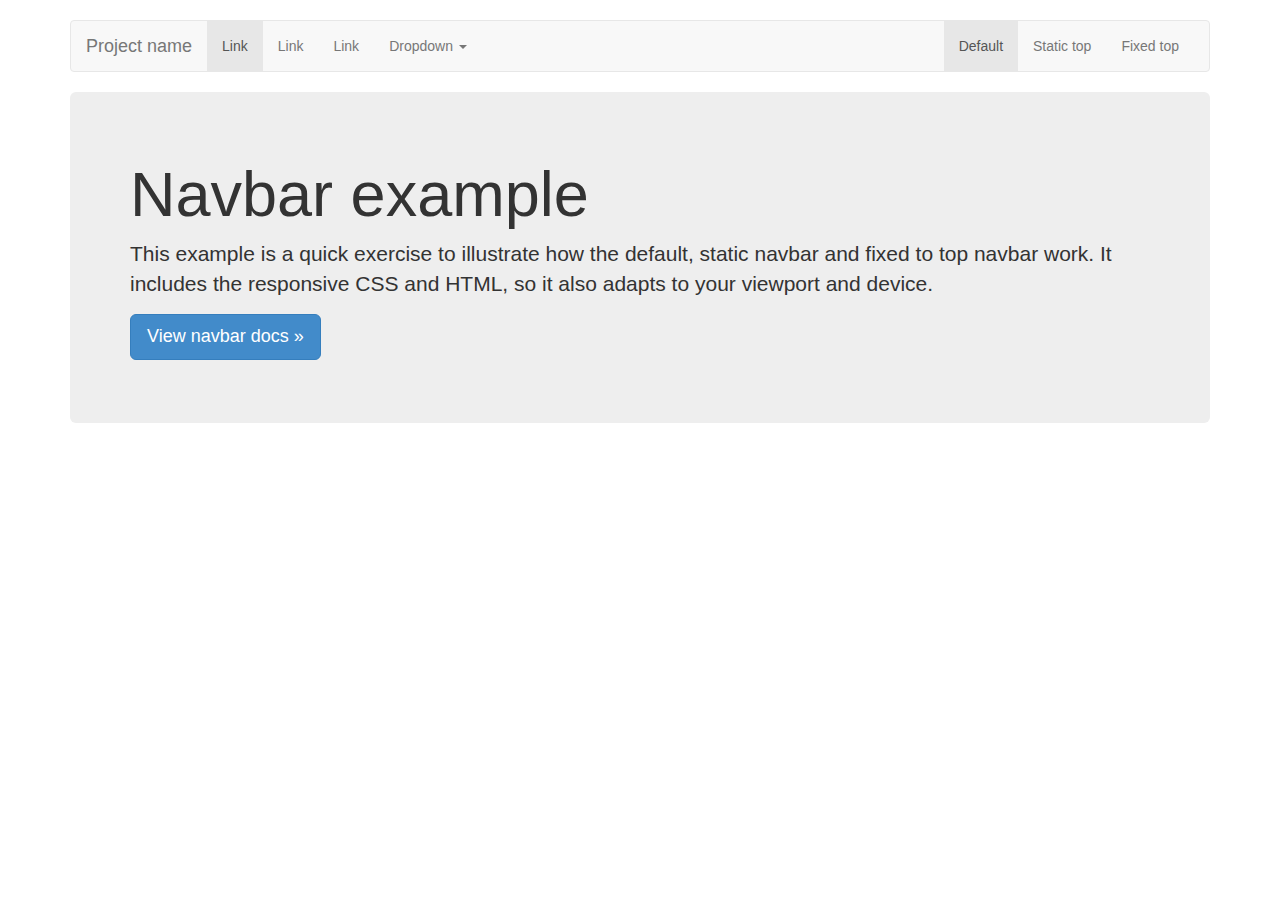
<file: assets/examples/navbar/index.html>
<!DOCTYPE html>
<html lang="en">
  <head>
    <meta charset="utf-8">
    <meta http-equiv="X-UA-Compatible" content="IE=edge">
    <meta name="viewport" content="width=device-width, initial-scale=1">
    <meta name="description" content="">
    <meta name="author" content="">
    <link rel="icon" href="../../favicon.ico">

    <title>Navbar Template for Bootstrap</title>

    <!-- Bootstrap core CSS -->
    <link href="../../dist/css/bootstrap.min.css" rel="stylesheet">

    <!-- Custom styles for this template -->
    <link href="navbar.css" rel="stylesheet">

    <!-- Just for debugging purposes. Don't actually copy these 2 lines! -->
    <!--[if lt IE 9]><script src="../../assets/js/ie8-responsive-file-warning.js"></script><![endif]-->
    <script src="../../assets/js/ie-emulation-modes-warning.js"></script>

    <!-- HTML5 shim and Respond.js IE8 support of HTML5 elements and media queries -->
    <!--[if lt IE 9]>
      <script src="https://oss.maxcdn.com/html5shiv/3.7.2/html5shiv.min.js"></script>
      <script src="https://oss.maxcdn.com/respond/1.4.2/respond.min.js"></script>
    <![endif]-->
  </head>

  <body>

    <div class="container">

      <!-- Static navbar -->
      <div class="navbar navbar-default" role="navigation">
        <div class="container-fluid">
          <div class="navbar-header">
            <button type="button" class="navbar-toggle collapsed" data-toggle="collapse" data-target=".navbar-collapse">
              <span class="sr-only">Toggle navigation</span>
              <span class="icon-bar"></span>
              <span class="icon-bar"></span>
              <span class="icon-bar"></span>
            </button>
            <a class="navbar-brand" href="#">Project name</a>
          </div>
          <div class="navbar-collapse collapse">
            <ul class="nav navbar-nav">
              <li class="active"><a href="#">Link</a></li>
              <li><a href="#">Link</a></li>
              <li><a href="#">Link</a></li>
              <li class="dropdown">
                <a href="#" class="dropdown-toggle" data-toggle="dropdown">Dropdown <span class="caret"></span></a>
                <ul class="dropdown-menu" role="menu">
                  <li><a href="#">Action</a></li>
                  <li><a href="#">Another action</a></li>
                  <li><a href="#">Something else here</a></li>
                  <li class="divider"></li>
                  <li class="dropdown-header">Nav header</li>
                  <li><a href="#">Separated link</a></li>
                  <li><a href="#">One more separated link</a></li>
                </ul>
              </li>
            </ul>
            <ul class="nav navbar-nav navbar-right">
              <li class="active"><a href="./">Default</a></li>
              <li><a href="../navbar-static-top/">Static top</a></li>
              <li><a href="../navbar-fixed-top/">Fixed top</a></li>
            </ul>
          </div><!--/.nav-collapse -->
        </div><!--/.container-fluid -->
      </div>

      <!-- Main component for a primary marketing message or call to action -->
      <div class="jumbotron">
        <h1>Navbar example</h1>
        <p>This example is a quick exercise to illustrate how the default, static navbar and fixed to top navbar work. It includes the responsive CSS and HTML, so it also adapts to your viewport and device.</p>
        <p>
          <a class="btn btn-lg btn-primary" href="../../components/#navbar" role="button">View navbar docs &raquo;</a>
        </p>
      </div>

    </div> <!-- /container -->


    <!-- Bootstrap core JavaScript
    ================================================== -->
    <!-- Placed at the end of the document so the pages load faster -->
    <script src="https://ajax.googleapis.com/ajax/libs/jquery/1.11.1/jquery.min.js"></script>
    <script src="../../dist/js/bootstrap.min.js"></script>
    <!-- IE10 viewport hack for Surface/desktop Windows 8 bug -->
    <script src="../../assets/js/ie10-viewport-bug-workaround.js"></script>
  </body>
</html>
</file>
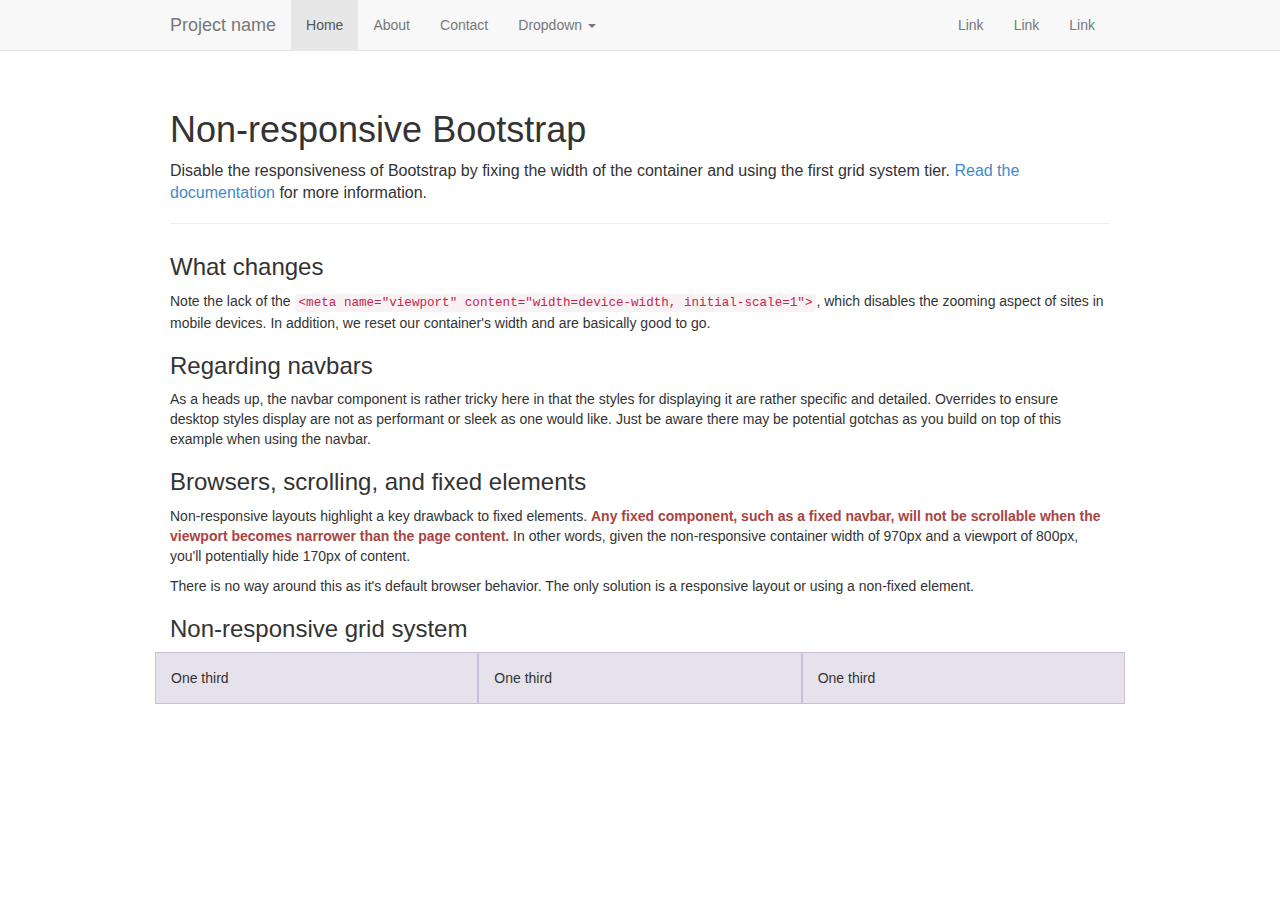
<file: assets/examples/non-responsive/index.html>
<!DOCTYPE html>
<html lang="en">
  <head>
    <meta charset="utf-8">
    <meta http-equiv="X-UA-Compatible" content="IE=edge">
    <meta name="description" content="">
    <meta name="author" content="">

    <!-- Note there is no responsive meta tag here -->

    <link rel="icon" href="../../favicon.ico">

    <title>Non-responsive Template for Bootstrap</title>

    <!-- Bootstrap core CSS -->
    <link href="../../dist/css/bootstrap.min.css" rel="stylesheet">

    <!-- Custom styles for this template -->
    <link href="non-responsive.css" rel="stylesheet">

    <!-- Just for debugging purposes. Don't actually copy these 2 lines! -->
    <!--[if lt IE 9]><script src="../../assets/js/ie8-responsive-file-warning.js"></script><![endif]-->
    <script src="../../assets/js/ie-emulation-modes-warning.js"></script>

    <!-- HTML5 shim and Respond.js IE8 support of HTML5 elements and media queries -->
    <!--[if lt IE 9]>
      <script src="https://oss.maxcdn.com/html5shiv/3.7.2/html5shiv.min.js"></script>
      <script src="https://oss.maxcdn.com/respond/1.4.2/respond.min.js"></script>
    <![endif]-->
  </head>

  <body>

    <!-- Fixed navbar -->
    <div class="navbar navbar-default navbar-fixed-top" role="navigation">
      <div class="container">
        <div class="navbar-header">
          <button type="button" class="navbar-toggle collapsed" data-toggle="collapse" data-target=".navbar-collapse">
            <span class="sr-only">Toggle navigation</span>
            <span class="icon-bar"></span>
            <span class="icon-bar"></span>
            <span class="icon-bar"></span>
          </button>
          <a class="navbar-brand" href="#">Project name</a>
        </div>
        <div class="navbar-collapse collapse">
          <ul class="nav navbar-nav">
            <li class="active"><a href="#">Home</a></li>
            <li><a href="#about">About</a></li>
            <li><a href="#contact">Contact</a></li>
            <li class="dropdown">
              <a href="#" class="dropdown-toggle" data-toggle="dropdown">Dropdown <span class="caret"></span></a>
              <ul class="dropdown-menu" role="menu">
                <li><a href="#">Action</a></li>
                <li><a href="#">Another action</a></li>
                <li><a href="#">Something else here</a></li>
                <li class="divider"></li>
                <li class="dropdown-header">Nav header</li>
                <li><a href="#">Separated link</a></li>
                <li><a href="#">One more separated link</a></li>
              </ul>
            </li>
          </ul>
          <ul class="nav navbar-nav navbar-right">
            <li><a href="#">Link</a></li>
            <li><a href="#">Link</a></li>
            <li><a href="#">Link</a></li>
          </ul>
        </div><!--/.nav-collapse -->
      </div>
    </div>

    <div class="container">

      <div class="page-header">
        <h1>Non-responsive Bootstrap</h1>
        <p class="lead">Disable the responsiveness of Bootstrap by fixing the width of the container and using the first grid system tier. <a href="http://getbootstrap.com/getting-started/#disable-responsive">Read the documentation</a> for more information.</p>
      </div>

      <h3>What changes</h3>
      <p>Note the lack of the <code>&lt;meta name="viewport" content="width=device-width, initial-scale=1"&gt;</code>, which disables the zooming aspect of sites in mobile devices. In addition, we reset our container's width and are basically good to go.</p>

      <h3>Regarding navbars</h3>
      <p>As a heads up, the navbar component is rather tricky here in that the styles for displaying it are rather specific and detailed. Overrides to ensure desktop styles display are not as performant or sleek as one would like. Just be aware there may be potential gotchas as you build on top of this example when using the navbar.</p>

      <h3>Browsers, scrolling, and fixed elements</h3>
      <p>Non-responsive layouts highlight a key drawback to fixed elements. <strong class="text-danger">Any fixed component, such as a fixed navbar, will not be scrollable when the viewport becomes narrower than the page content.</strong> In other words, given the non-responsive container width of 970px and a viewport of 800px, you'll potentially hide 170px of content.</p>
      <p>There is no way around this as it's default browser behavior. The only solution is a responsive layout or using a non-fixed element.</p>

      <h3>Non-responsive grid system</h3>
      <div class="row">
        <div class="col-xs-4">One third</div>
        <div class="col-xs-4">One third</div>
        <div class="col-xs-4">One third</div>
      </div>

    </div> <!-- /container -->


    <!-- Bootstrap core JavaScript
    ================================================== -->
    <!-- Placed at the end of the document so the pages load faster -->
    <script src="https://ajax.googleapis.com/ajax/libs/jquery/1.11.1/jquery.min.js"></script>
    <script src="../../dist/js/bootstrap.min.js"></script>
    <!-- IE10 viewport hack for Surface/desktop Windows 8 bug -->
    <script src="../../assets/js/ie10-viewport-bug-workaround.js"></script>
  </body>
</html>
</file>
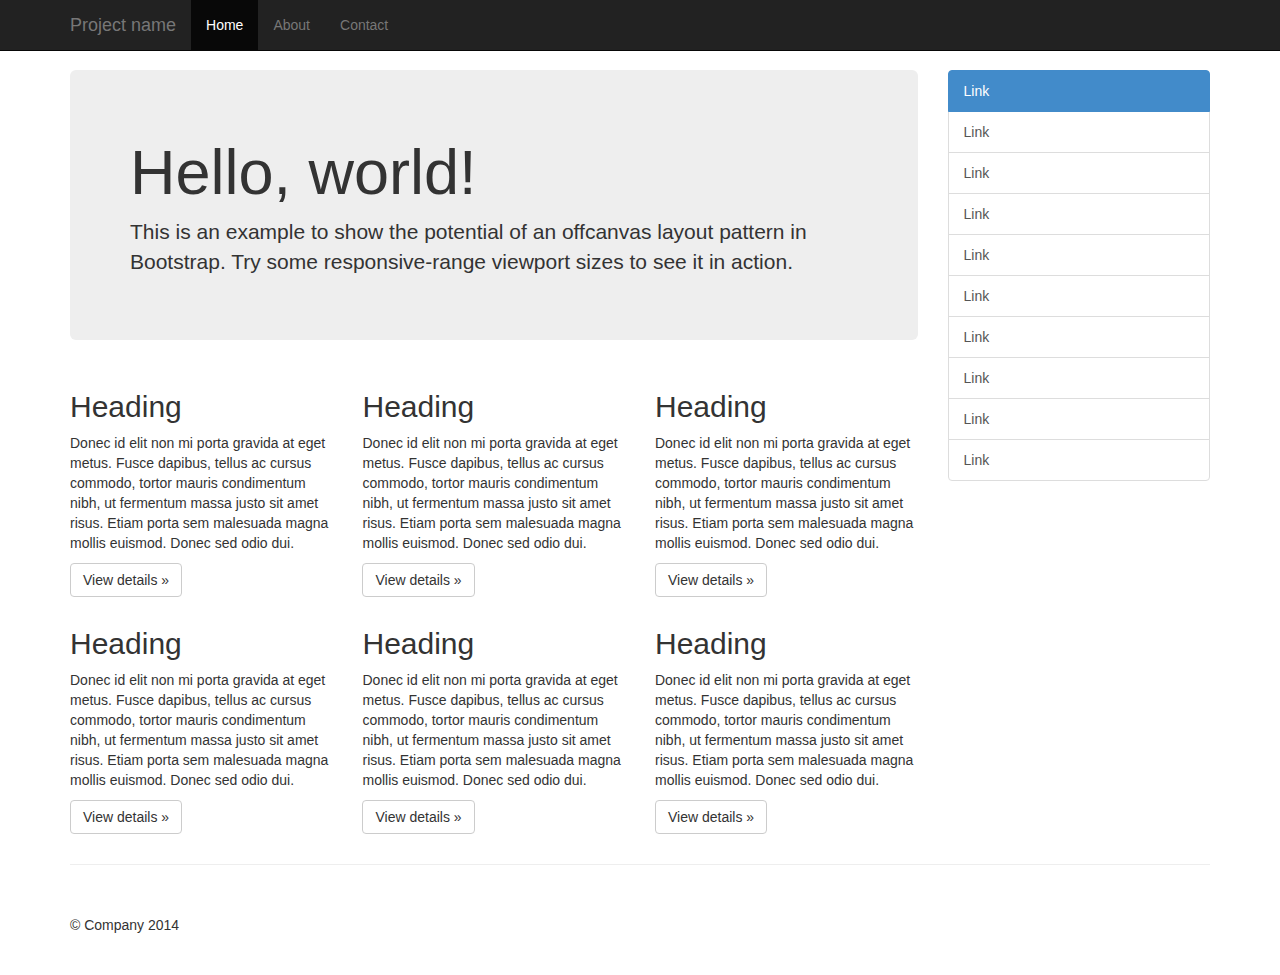
<file: assets/examples/offcanvas/index.html>
<!DOCTYPE html>
<html lang="en">
  <head>
    <meta charset="utf-8">
    <meta http-equiv="X-UA-Compatible" content="IE=edge">
    <meta name="viewport" content="width=device-width, initial-scale=1">
    <meta name="description" content="">
    <meta name="author" content="">
    <link rel="icon" href="../../favicon.ico">

    <title>Off Canvas Template for Bootstrap</title>

    <!-- Bootstrap core CSS -->
    <link href="../../dist/css/bootstrap.min.css" rel="stylesheet">

    <!-- Custom styles for this template -->
    <link href="offcanvas.css" rel="stylesheet">

    <!-- Just for debugging purposes. Don't actually copy these 2 lines! -->
    <!--[if lt IE 9]><script src="../../assets/js/ie8-responsive-file-warning.js"></script><![endif]-->
    <script src="../../assets/js/ie-emulation-modes-warning.js"></script>

    <!-- HTML5 shim and Respond.js IE8 support of HTML5 elements and media queries -->
    <!--[if lt IE 9]>
      <script src="https://oss.maxcdn.com/html5shiv/3.7.2/html5shiv.min.js"></script>
      <script src="https://oss.maxcdn.com/respond/1.4.2/respond.min.js"></script>
    <![endif]-->
  </head>

  <body>
    <div class="navbar navbar-fixed-top navbar-inverse" role="navigation">
      <div class="container">
        <div class="navbar-header">
          <button type="button" class="navbar-toggle collapsed" data-toggle="collapse" data-target=".navbar-collapse">
            <span class="sr-only">Toggle navigation</span>
            <span class="icon-bar"></span>
            <span class="icon-bar"></span>
            <span class="icon-bar"></span>
          </button>
          <a class="navbar-brand" href="#">Project name</a>
        </div>
        <div class="collapse navbar-collapse">
          <ul class="nav navbar-nav">
            <li class="active"><a href="#">Home</a></li>
            <li><a href="#about">About</a></li>
            <li><a href="#contact">Contact</a></li>
          </ul>
        </div><!-- /.nav-collapse -->
      </div><!-- /.container -->
    </div><!-- /.navbar -->

    <div class="container">

      <div class="row row-offcanvas row-offcanvas-right">

        <div class="col-xs-12 col-sm-9">
          <p class="pull-right visible-xs">
            <button type="button" class="btn btn-primary btn-xs" data-toggle="offcanvas">Toggle nav</button>
          </p>
          <div class="jumbotron">
            <h1>Hello, world!</h1>
            <p>This is an example to show the potential of an offcanvas layout pattern in Bootstrap. Try some responsive-range viewport sizes to see it in action.</p>
          </div>
          <div class="row">
            <div class="col-6 col-sm-6 col-lg-4">
              <h2>Heading</h2>
              <p>Donec id elit non mi porta gravida at eget metus. Fusce dapibus, tellus ac cursus commodo, tortor mauris condimentum nibh, ut fermentum massa justo sit amet risus. Etiam porta sem malesuada magna mollis euismod. Donec sed odio dui. </p>
              <p><a class="btn btn-default" href="#" role="button">View details &raquo;</a></p>
            </div><!--/span-->
            <div class="col-6 col-sm-6 col-lg-4">
              <h2>Heading</h2>
              <p>Donec id elit non mi porta gravida at eget metus. Fusce dapibus, tellus ac cursus commodo, tortor mauris condimentum nibh, ut fermentum massa justo sit amet risus. Etiam porta sem malesuada magna mollis euismod. Donec sed odio dui. </p>
              <p><a class="btn btn-default" href="#" role="button">View details &raquo;</a></p>
            </div><!--/span-->
            <div class="col-6 col-sm-6 col-lg-4">
              <h2>Heading</h2>
              <p>Donec id elit non mi porta gravida at eget metus. Fusce dapibus, tellus ac cursus commodo, tortor mauris condimentum nibh, ut fermentum massa justo sit amet risus. Etiam porta sem malesuada magna mollis euismod. Donec sed odio dui. </p>
              <p><a class="btn btn-default" href="#" role="button">View details &raquo;</a></p>
            </div><!--/span-->
            <div class="col-6 col-sm-6 col-lg-4">
              <h2>Heading</h2>
              <p>Donec id elit non mi porta gravida at eget metus. Fusce dapibus, tellus ac cursus commodo, tortor mauris condimentum nibh, ut fermentum massa justo sit amet risus. Etiam porta sem malesuada magna mollis euismod. Donec sed odio dui. </p>
              <p><a class="btn btn-default" href="#" role="button">View details &raquo;</a></p>
            </div><!--/span-->
            <div class="col-6 col-sm-6 col-lg-4">
              <h2>Heading</h2>
              <p>Donec id elit non mi porta gravida at eget metus. Fusce dapibus, tellus ac cursus commodo, tortor mauris condimentum nibh, ut fermentum massa justo sit amet risus. Etiam porta sem malesuada magna mollis euismod. Donec sed odio dui. </p>
              <p><a class="btn btn-default" href="#" role="button">View details &raquo;</a></p>
            </div><!--/span-->
            <div class="col-6 col-sm-6 col-lg-4">
              <h2>Heading</h2>
              <p>Donec id elit non mi porta gravida at eget metus. Fusce dapibus, tellus ac cursus commodo, tortor mauris condimentum nibh, ut fermentum massa justo sit amet risus. Etiam porta sem malesuada magna mollis euismod. Donec sed odio dui. </p>
              <p><a class="btn btn-default" href="#" role="button">View details &raquo;</a></p>
            </div><!--/span-->
          </div><!--/row-->
        </div><!--/span-->

        <div class="col-xs-6 col-sm-3 sidebar-offcanvas" id="sidebar" role="navigation">
          <div class="list-group">
            <a href="#" class="list-group-item active">Link</a>
            <a href="#" class="list-group-item">Link</a>
            <a href="#" class="list-group-item">Link</a>
            <a href="#" class="list-group-item">Link</a>
            <a href="#" class="list-group-item">Link</a>
            <a href="#" class="list-group-item">Link</a>
            <a href="#" class="list-group-item">Link</a>
            <a href="#" class="list-group-item">Link</a>
            <a href="#" class="list-group-item">Link</a>
            <a href="#" class="list-group-item">Link</a>
          </div>
        </div><!--/span-->
      </div><!--/row-->

      <hr>

      <footer>
        <p>&copy; Company 2014</p>
      </footer>

    </div><!--/.container-->



    <!-- Bootstrap core JavaScript
    ================================================== -->
    <!-- Placed at the end of the document so the pages load faster -->
    <script src="https://ajax.googleapis.com/ajax/libs/jquery/1.11.1/jquery.min.js"></script>
    <script src="../../dist/js/bootstrap.min.js"></script>

    <!-- IE10 viewport hack for Surface/desktop Windows 8 bug -->
    <script src="../../assets/js/ie10-viewport-bug-workaround.js"></script>

    <script src="offcanvas.js"></script>
  </body>
</html>
</file>
<file: assets/examples/blog/blog.css>
/*
 * Globals
 */

body {
  font-family: Georgia, "Times New Roman", Times, serif;
  color: #555;
}

h1, .h1,
h2, .h2,
h3, .h3,
h4, .h4,
h5, .h5,
h6, .h6 {
  margin-top: 0;
  font-family: "Helvetica Neue", Helvetica, Arial, sans-serif;
  font-weight: normal;
  color: #333;
}


/*
 * Override Bootstrap's default container.
 */

@media (min-width: 1200px) {
  .container {
    width: 970px;
  }
}


/*
 * Masthead for nav
 */

.blog-masthead {
  background-color: #428bca;
  -webkit-box-shadow: inset 0 -2px 5px rgba(0,0,0,.1);
          box-shadow: inset 0 -2px 5px rgba(0,0,0,.1);
}

/* Nav links */
.blog-nav-item {
  position: relative;
  display: inline-block;
  padding: 10px;
  font-weight: 500;
  color: #cdddeb;
}
.blog-nav-item:hover,
.blog-nav-item:focus {
  color: #fff;
  text-decoration: none;
}

/* Active state gets a caret at the bottom */
.blog-nav .active {
  color: #fff;
}
.blog-nav .active:after {
  position: absolute;
  bottom: 0;
  left: 50%;
  width: 0;
  height: 0;
  margin-left: -5px;
  vertical-align: middle;
  content: " ";
  border-right: 5px solid transparent;
  border-bottom: 5px solid;
  border-left: 5px solid transparent;
}


/*
 * Blog name and description
 */

.blog-header {
  padding-top: 20px;
  padding-bottom: 20px;
}
.blog-title {
  margin-top: 30px;
  margin-bottom: 0;
  font-size: 60px;
  font-weight: normal;
}
.blog-description {
  font-size: 20px;
  color: #999;
}


/*
 * Main column and sidebar layout
 */

.blog-main {
  font-size: 18px;
  line-height: 1.5;
}

/* Sidebar modules for boxing content */
.sidebar-module {
  padding: 15px;
  margin: 0 -15px 15px;
}
.sidebar-module-inset {
  padding: 15px;
  background-color: #f5f5f5;
  border-radius: 4px;
}
.sidebar-module-inset p:last-child,
.sidebar-module-inset ul:last-child,
.sidebar-module-inset ol:last-child {
  margin-bottom: 0;
}



/* Pagination */
.pager {
  margin-bottom: 60px;
  text-align: left;
}
.pager > li > a {
  width: 140px;
  padding: 10px 20px;
  text-align: center;
  border-radius: 30px;
}


/*
 * Blog posts
 */

.blog-post {
  margin-bottom: 60px;
}
.blog-post-title {
  margin-bottom: 5px;
  font-size: 40px;
}
.blog-post-meta {
  margin-bottom: 20px;
  color: #999;
}


/*
 * Footer
 */

.blog-footer {
  padding: 40px 0;
  color: #999;
  text-align: center;
  background-color: #f9f9f9;
  border-top: 1px solid #e5e5e5;
}
.blog-footer p:last-child {
  margin-bottom: 0;
}
</file>
<file: assets/examples/carousel/carousel.css>
/* GLOBAL STYLES
-------------------------------------------------- */
/* Padding below the footer and lighter body text */

body {
  padding-bottom: 40px;
  color: #5a5a5a;
}



/* CUSTOMIZE THE NAVBAR
-------------------------------------------------- */

/* Special class on .container surrounding .navbar, used for positioning it into place. */
.navbar-wrapper {
  position: absolute;
  top: 0;
  right: 0;
  left: 0;
  z-index: 20;
}

/* Flip around the padding for proper display in narrow viewports */
.navbar-wrapper > .container {
  padding-right: 0;
  padding-left: 0;
}
.navbar-wrapper .navbar {
  padding-right: 15px;
  padding-left: 15px;
}
.navbar-wrapper .navbar .container {
  width: auto;
}


/* CUSTOMIZE THE CAROUSEL
-------------------------------------------------- */

/* Carousel base class */
.carousel {
  height: 500px;
  margin-bottom: 60px;
}
/* Since positioning the image, we need to help out the caption */
.carousel-caption {
  z-index: 10;
}

/* Declare heights because of positioning of img element */
.carousel .item {
  height: 500px;
  background-color: #777;
}
.carousel-inner > .item > img {
  position: absolute;
  top: 0;
  left: 0;
  min-width: 100%;
  height: 500px;
}



/* MARKETING CONTENT
-------------------------------------------------- */

/* Center align the text within the three columns below the carousel */
.marketing .col-lg-4 {
  margin-bottom: 20px;
  text-align: center;
}
.marketing h2 {
  font-weight: normal;
}
.marketing .col-lg-4 p {
  margin-right: 10px;
  margin-left: 10px;
}


/* Featurettes
------------------------- */

.featurette-divider {
  margin: 80px 0; /* Space out the Bootstrap <hr> more */
}

/* Thin out the marketing headings */
.featurette-heading {
  font-weight: 300;
  line-height: 1;
  letter-spacing: -1px;
}



/* RESPONSIVE CSS
-------------------------------------------------- */

@media (min-width: 768px) {
  /* Navbar positioning foo */
  .navbar-wrapper {
    margin-top: 20px;
  }
  .navbar-wrapper .container {
    padding-right: 15px;
    padding-left: 15px;
  }
  .navbar-wrapper .navbar {
    padding-right: 0;
    padding-left: 0;
  }

  /* The navbar becomes detached from the top, so we round the corners */
  .navbar-wrapper .navbar {
    border-radius: 4px;
  }

  /* Bump up size of carousel content */
  .carousel-caption p {
    margin-bottom: 20px;
    font-size: 21px;
    line-height: 1.4;
  }

  .featurette-heading {
    font-size: 50px;
  }
}

@media (min-width: 992px) {
  .featurette-heading {
    margin-top: 120px;
  }
}
</file>
<file: assets/examples/cover/cover.css>
/*
 * Globals
 */

/* Links */
a,
a:focus,
a:hover {
  color: #fff;
}

/* Custom default button */
.btn-default,
.btn-default:hover,
.btn-default:focus {
  color: #333;
  text-shadow: none; /* Prevent inheritence from `body` */
  background-color: #fff;
  border: 1px solid #fff;
}


/*
 * Base structure
 */

html,
body {
  height: 100%;
  background-color: #333;
}
body {
  color: #fff;
  text-align: center;
  text-shadow: 0 1px 3px rgba(0,0,0,.5);
}

/* Extra markup and styles for table-esque vertical and horizontal centering */
.site-wrapper {
  display: table;
  width: 100%;
  height: 100%; /* For at least Firefox */
  min-height: 100%;
  -webkit-box-shadow: inset 0 0 100px rgba(0,0,0,.5);
          box-shadow: inset 0 0 100px rgba(0,0,0,.5);
}
.site-wrapper-inner {
  display: table-cell;
  vertical-align: top;
}
.cover-container {
  margin-right: auto;
  margin-left: auto;
}

/* Padding for spacing */
.inner {
  padding: 30px;
}


/*
 * Header
 */
.masthead-brand {
  margin-top: 10px;
  margin-bottom: 10px;
}

.masthead-nav > li {
  display: inline-block;
}
.masthead-nav > li + li {
  margin-left: 20px;
}
.masthead-nav > li > a {
  padding-right: 0;
  padding-left: 0;
  font-size: 16px;
  font-weight: bold;
  color: #fff; /* IE8 proofing */
  color: rgba(255,255,255,.75);
  border-bottom: 2px solid transparent;
}
.masthead-nav > li > a:hover,
.masthead-nav > li > a:focus {
  background-color: transparent;
  border-bottom-color: #a9a9a9;
  border-bottom-color: rgba(255,255,255,.25);
}
.masthead-nav > .active > a,
.masthead-nav > .active > a:hover,
.masthead-nav > .active > a:focus {
  color: #fff;
  border-bottom-color: #fff;
}

@media (min-width: 768px) {
  .masthead-brand {
    float: left;
  }
  .masthead-nav {
    float: right;
  }
}


/*
 * Cover
 */

.cover {
  padding: 0 20px;
}
.cover .btn-lg {
  padding: 10px 20px;
  font-weight: bold;
}


/*
 * Footer
 */

.mastfoot {
  color: #999; /* IE8 proofing */
  color: rgba(255,255,255,.5);
}


/*
 * Affix and center
 */

@media (min-width: 768px) {
  /* Pull out the header and footer */
  .masthead {
    position: fixed;
    top: 0;
  }
  .mastfoot {
    position: fixed;
    bottom: 0;
  }
  /* Start the vertical centering */
  .site-wrapper-inner {
    vertical-align: middle;
  }
  /* Handle the widths */
  .masthead,
  .mastfoot,
  .cover-container {
    width: 100%; /* Must be percentage or pixels for horizontal alignment */
  }
}

@media (min-width: 992px) {
  .masthead,
  .mastfoot,
  .cover-container {
    width: 700px;
  }
}
</file>
<file: assets/examples/dashboard/dashboard.css>
/*
 * Base structure
 */

/* Move down content because we have a fixed navbar that is 50px tall */
body {
  padding-top: 50px;
}


/*
 * Global add-ons
 */

.sub-header {
  padding-bottom: 10px;
  border-bottom: 1px solid #eee;
}

/*
 * Top navigation
 * Hide default border to remove 1px line.
 */
.navbar-fixed-top {
  border: 0;
}

/*
 * Sidebar
 */

/* Hide for mobile, show later */
.sidebar {
  display: none;
}
@media (min-width: 768px) {
  .sidebar {
    position: fixed;
    top: 51px;
    bottom: 0;
    left: 0;
    z-index: 1000;
    display: block;
    padding: 20px;
    overflow-x: hidden;
    overflow-y: auto; /* Scrollable contents if viewport is shorter than content. */
    background-color: #f5f5f5;
    border-right: 1px solid #eee;
  }
}

/* Sidebar navigation */
.nav-sidebar {
  margin-right: -21px; /* 20px padding + 1px border */
  margin-bottom: 20px;
  margin-left: -20px;
}
.nav-sidebar > li > a {
  padding-right: 20px;
  padding-left: 20px;
}
.nav-sidebar > .active > a,
.nav-sidebar > .active > a:hover,
.nav-sidebar > .active > a:focus {
  color: #fff;
  background-color: #428bca;
}


/*
 * Main content
 */

.main {
  padding: 20px;
}
@media (min-width: 768px) {
  .main {
    padding-right: 40px;
    padding-left: 40px;
  }
}
.main .page-header {
  margin-top: 0;
}


/*
 * Placeholder dashboard ideas
 */

.placeholders {
  margin-bottom: 30px;
  text-align: center;
}
.placeholders h4 {
  margin-bottom: 0;
}
.placeholder {
  margin-bottom: 20px;
}
.placeholder img {
  display: inline-block;
  border-radius: 50%;
}
</file>
<file: assets/examples/grid/grid.css>
h4 {
  margin-top: 25px;
}
.row {
  margin-bottom: 20px;
}
.row .row {
  margin-top: 10px;
  margin-bottom: 0;
}
[class*="col-"] {
  padding-top: 15px;
  padding-bottom: 15px;
  background-color: #eee;
  background-color: rgba(86,61,124,.15);
  border: 1px solid #ddd;
  border: 1px solid rgba(86,61,124,.2);
}

hr {
  margin-top: 40px;
  margin-bottom: 40px;
}
</file>
<file: assets/examples/jumbotron-narrow/jumbotron-narrow.css>
/* Space out content a bit */
body {
  padding-top: 20px;
  padding-bottom: 20px;
}

/* Everything but the jumbotron gets side spacing for mobile first views */
.header,
.marketing,
.footer {
  padding-right: 15px;
  padding-left: 15px;
}

/* Custom page header */
.header {
  border-bottom: 1px solid #e5e5e5;
}
/* Make the masthead heading the same height as the navigation */
.header h3 {
  padding-bottom: 19px;
  margin-top: 0;
  margin-bottom: 0;
  line-height: 40px;
}

/* Custom page footer */
.footer {
  padding-top: 19px;
  color: #777;
  border-top: 1px solid #e5e5e5;
}

/* Customize container */
@media (min-width: 768px) {
  .container {
    max-width: 730px;
  }
}
.container-narrow > hr {
  margin: 30px 0;
}

/* Main marketing message and sign up button */
.jumbotron {
  text-align: center;
  border-bottom: 1px solid #e5e5e5;
}
.jumbotron .btn {
  padding: 14px 24px;
  font-size: 21px;
}

/* Supporting marketing content */
.marketing {
  margin: 40px 0;
}
.marketing p + h4 {
  margin-top: 28px;
}

/* Responsive: Portrait tablets and up */
@media screen and (min-width: 768px) {
  /* Remove the padding we set earlier */
  .header,
  .marketing,
  .footer {
    padding-right: 0;
    padding-left: 0;
  }
  /* Space out the masthead */
  .header {
    margin-bottom: 30px;
  }
  /* Remove the bottom border on the jumbotron for visual effect */
  .jumbotron {
    border-bottom: 0;
  }
}
</file>
<file: assets/examples/jumbotron/jumbotron.css>
/* Move down content because we have a fixed navbar that is 50px tall */
body {
  padding-top: 50px;
  padding-bottom: 20px;
}
</file>
<file: assets/examples/justified-nav/justified-nav.css>
body {
  padding-top: 20px;
}

.footer {
  padding-top: 40px;
  padding-bottom: 40px;
  margin-top: 40px;
  border-top: 1px solid #eee;
}

/* Main marketing message and sign up button */
.jumbotron {
  text-align: center;
  background-color: transparent;
}
.jumbotron .btn {
  padding: 14px 24px;
  font-size: 21px;
}

/* Customize the nav-justified links to be fill the entire space of the .navbar */

.nav-justified {
  background-color: #eee;
  border: 1px solid #ccc;
  border-radius: 5px;
}
.nav-justified > li > a {
  padding-top: 15px;
  padding-bottom: 15px;
  margin-bottom: 0;
  font-weight: bold;
  color: #777;
  text-align: center;
  background-color: #e5e5e5; /* Old browsers */
  background-image: -webkit-gradient(linear, left top, left bottom, from(#f5f5f5), to(#e5e5e5));
  background-image: -webkit-linear-gradient(top, #f5f5f5 0%, #e5e5e5 100%);
  background-image:      -o-linear-gradient(top, #f5f5f5 0%, #e5e5e5 100%);
  background-image: -webkit-gradient(linear, left top, left bottom, from(top), color-stop(0%, #f5f5f5), to(#e5e5e5));
  background-image:         linear-gradient(top, #f5f5f5 0%, #e5e5e5 100%);
  filter: progid:DXImageTransform.Microsoft.gradient( startColorstr='#f5f5f5', endColorstr='#e5e5e5',GradientType=0 ); /* IE6-9 */
  background-repeat: repeat-x; /* Repeat the gradient */
  border-bottom: 1px solid #d5d5d5;
}
.nav-justified > .active > a,
.nav-justified > .active > a:hover,
.nav-justified > .active > a:focus {
  background-color: #ddd;
  background-image: none;
  -webkit-box-shadow: inset 0 3px 7px rgba(0,0,0,.15);
          box-shadow: inset 0 3px 7px rgba(0,0,0,.15);
}
.nav-justified > li:first-child > a {
  border-radius: 5px 5px 0 0;
}
.nav-justified > li:last-child > a {
  border-bottom: 0;
  border-radius: 0 0 5px 5px;
}

@media (min-width: 768px) {
  .nav-justified {
    max-height: 52px;
  }
  .nav-justified > li > a {
    border-right: 1px solid #d5d5d5;
    border-left: 1px solid #fff;
  }
  .nav-justified > li:first-child > a {
    border-left: 0;
    border-radius: 5px 0 0 5px;
  }
  .nav-justified > li:last-child > a {
    border-right: 0;
    border-radius: 0 5px 5px 0;
  }
}

/* Responsive: Portrait tablets and up */
@media screen and (min-width: 768px) {
  /* Remove the padding we set earlier */
  .masthead,
  .marketing,
  .footer {
    padding-right: 0;
    padding-left: 0;
  }
}
</file>
<file: assets/examples/navbar-fixed-top/navbar-fixed-top.css>
body {
  min-height: 2000px;
  padding-top: 70px;
}
</file>
<file: assets/examples/navbar-static-top/navbar-static-top.css>
body {
  min-height: 2000px;
}

.navbar-static-top {
  margin-bottom: 19px;
}
</file>
<file: assets/examples/navbar/navbar.css>
body {
  padding-top: 20px;
  padding-bottom: 20px;
}

.navbar {
  margin-bottom: 20px;
}
</file>
<file: assets/examples/non-responsive/non-responsive.css>
/* Template-specific stuff
 *
 * Customizations just for the template; these are not necessary for anything
 * with disabling the responsiveness.
 */

/* Account for fixed navbar */
body {
  min-width: 970px;
  padding-top: 70px;
  padding-bottom: 30px;
}

/* Don't let the lead text change font-size. */
.lead {
  font-size: 16px;
}

/* Finesse the page header spacing */
.page-header {
  margin-bottom: 30px;
}
.page-header .lead {
  margin-bottom: 10px;
}


/* Non-responsive overrides
 *
 * Utilitze the following CSS to disable the responsive-ness of the container,
 * grid system, and navbar.
 */

/* Reset the container */
.container {
  width: 970px;
  max-width: none !important;
}

/* Demonstrate the grids */
.col-xs-4 {
  padding-top: 15px;
  padding-bottom: 15px;
  background-color: #eee;
  background-color: rgba(86,61,124,.15);
  border: 1px solid #ddd;
  border: 1px solid rgba(86,61,124,.2);
}

.container .navbar-header,
.container .navbar-collapse {
  margin-right: 0;
  margin-left: 0;
}

/* Always float the navbar header */
.navbar-header {
  float: left;
}

/* Undo the collapsing navbar */
.navbar-collapse {
  display: block !important;
  height: auto !important;
  padding-bottom: 0;
  overflow: visible !important;
}

.navbar-toggle {
  display: none;
}
.navbar-collapse {
  border-top: 0;
}

.navbar-brand {
  margin-left: -15px;
}

/* Always apply the floated nav */
.navbar-nav {
  float: left;
  margin: 0;
}
.navbar-nav > li {
  float: left;
}
.navbar-nav > li > a {
  padding: 15px;
}

/* Redeclare since we override the float above */
.navbar-nav.navbar-right {
  float: right;
}

/* Undo custom dropdowns */
.navbar .navbar-nav .open .dropdown-menu {
  position: absolute;
  float: left;
  background-color: #fff;
  border: 1px solid #ccc;
  border: 1px solid rgba(0, 0, 0, .15);
  border-width: 0 1px 1px;
  border-radius: 0 0 4px 4px;
  -webkit-box-shadow: 0 6px 12px rgba(0, 0, 0, .175);
          box-shadow: 0 6px 12px rgba(0, 0, 0, .175);
}
.navbar-default .navbar-nav .open .dropdown-menu > li > a {
  color: #333;
}
.navbar .navbar-nav .open .dropdown-menu > li > a:hover,
.navbar .navbar-nav .open .dropdown-menu > li > a:focus,
.navbar .navbar-nav .open .dropdown-menu > .active > a,
.navbar .navbar-nav .open .dropdown-menu > .active > a:hover,
.navbar .navbar-nav .open .dropdown-menu > .active > a:focus {
  color: #fff !important;
  background-color: #428bca !important;
}
.navbar .navbar-nav .open .dropdown-menu > .disabled > a,
.navbar .navbar-nav .open .dropdown-menu > .disabled > a:hover,
.navbar .navbar-nav .open .dropdown-menu > .disabled > a:focus {
  color: #999 !important;
  background-color: transparent !important;
}
</file>
<file: assets/examples/offcanvas/offcanvas.css>
/*
 * Style tweaks
 * --------------------------------------------------
 */
html,
body {
  overflow-x: hidden; /* Prevent scroll on narrow devices */
}
body {
  padding-top: 70px;
}
footer {
  padding: 30px 0;
}

/*
 * Off Canvas
 * --------------------------------------------------
 */
@media screen and (max-width: 767px) {
  .row-offcanvas {
    position: relative;
    -webkit-transition: all .25s ease-out;
         -o-transition: all .25s ease-out;
            transition: all .25s ease-out;
  }

  .row-offcanvas-right {
    right: 0;
  }

  .row-offcanvas-left {
    left: 0;
  }

  .row-offcanvas-right
  .sidebar-offcanvas {
    right: -50%; /* 6 columns */
  }

  .row-offcanvas-left
  .sidebar-offcanvas {
    left: -50%; /* 6 columns */
  }

  .row-offcanvas-right.active {
    right: 50%; /* 6 columns */
  }

  .row-offcanvas-left.active {
    left: 50%; /* 6 columns */
  }

  .sidebar-offcanvas {
    position: absolute;
    top: 0;
    width: 50%; /* 6 columns */
  }
}
</file>
<file: js/tests/vendor/qunit.css>
/*!
 * QUnit 1.17.1
 * http://qunitjs.com/
 *
 * Copyright jQuery Foundation and other contributors
 * Released under the MIT license
 * http://jquery.org/license
 *
 * Date: 2015-01-20T19:39Z
 */

/** Font Family and Sizes */

#qunit-tests, #qunit-header, #qunit-banner, #qunit-testrunner-toolbar, #qunit-userAgent, #qunit-testresult {
	font-family: "Helvetica Neue Light", "HelveticaNeue-Light", "Helvetica Neue", Calibri, Helvetica, Arial, sans-serif;
}

#qunit-testrunner-toolbar, #qunit-userAgent, #qunit-testresult, #qunit-tests li { font-size: small; }
#qunit-tests { font-size: smaller; }


/** Resets */

#qunit-tests, #qunit-header, #qunit-banner, #qunit-userAgent, #qunit-testresult, #qunit-modulefilter {
	margin: 0;
	padding: 0;
}


/** Header */

#qunit-header {
	padding: 0.5em 0 0.5em 1em;

	color: #8699A4;
	background-color: #0D3349;

	font-size: 1.5em;
	line-height: 1em;
	font-weight: 400;

	border-radius: 5px 5px 0 0;
}

#qunit-header a {
	text-decoration: none;
	color: #C2CCD1;
}

#qunit-header a:hover,
#qunit-header a:focus {
	color: #FFF;
}

#qunit-testrunner-toolbar label {
	display: inline-block;
	padding: 0 0.5em 0 0.1em;
}

#qunit-banner {
	height: 5px;
}

#qunit-testrunner-toolbar {
	padding: 0.5em 1em 0.5em 1em;
	color: #5E740B;
	background-color: #EEE;
	overflow: hidden;
}

#qunit-userAgent {
	padding: 0.5em 1em 0.5em 1em;
	background-color: #2B81AF;
	color: #FFF;
	text-shadow: rgba(0, 0, 0, 0.5) 2px 2px 1px;
}

#qunit-modulefilter-container {
	float: right;
	padding: 0.2em;
}

.qunit-url-config {
	display: inline-block;
	padding: 0.1em;
}

.qunit-filter {
	display: block;
	float: right;
	margin-left: 1em;
}

/** Tests: Pass/Fail */

#qunit-tests {
	list-style-position: inside;
}

#qunit-tests li {
	padding: 0.4em 1em 0.4em 1em;
	border-bottom: 1px solid #FFF;
	list-style-position: inside;
}

#qunit-tests > li {
	display: none;
}

#qunit-tests li.running,
#qunit-tests li.pass,
#qunit-tests li.fail,
#qunit-tests li.skipped {
	display: list-item;
}

#qunit-tests.hidepass li.running,
#qunit-tests.hidepass li.pass {
	display: none;
}

#qunit-tests li strong {
	cursor: pointer;
}

#qunit-tests li.skipped strong {
	cursor: default;
}

#qunit-tests li a {
	padding: 0.5em;
	color: #C2CCD1;
	text-decoration: none;
}
#qunit-tests li a:hover,
#qunit-tests li a:focus {
	color: #000;
}

#qunit-tests li .runtime {
	float: right;
	font-size: smaller;
}

.qunit-assert-list {
	margin-top: 0.5em;
	padding: 0.5em;

	background-color: #FFF;

	border-radius: 5px;
}

.qunit-collapsed {
	display: none;
}

#qunit-tests table {
	border-collapse: collapse;
	margin-top: 0.2em;
}

#qunit-tests th {
	text-align: right;
	vertical-align: top;
	padding: 0 0.5em 0 0;
}

#qunit-tests td {
	vertical-align: top;
}

#qunit-tests pre {
	margin: 0;
	white-space: pre-wrap;
	word-wrap: break-word;
}

#qunit-tests del {
	background-color: #E0F2BE;
	color: #374E0C;
	text-decoration: none;
}

#qunit-tests ins {
	background-color: #FFCACA;
	color: #500;
	text-decoration: none;
}

/*** Test Counts */

#qunit-tests b.counts                       { color: #000; }
#qunit-tests b.passed                       { color: #5E740B; }
#qunit-tests b.failed                       { color: #710909; }

#qunit-tests li li {
	padding: 5px;
	background-color: #FFF;
	border-bottom: none;
	list-style-position: inside;
}

/*** Passing Styles */

#qunit-tests li li.pass {
	color: #3C510C;
	background-color: #FFF;
	border-left: 10px solid #C6E746;
}

#qunit-tests .pass                          { color: #528CE0; background-color: #D2E0E6; }
#qunit-tests .pass .test-name               { color: #366097; }

#qunit-tests .pass .test-actual,
#qunit-tests .pass .test-expected           { color: #999; }

#qunit-banner.qunit-pass                    { background-color: #C6E746; }

/*** Failing Styles */

#qunit-tests li li.fail {
	color: #710909;
	background-color: #FFF;
	border-left: 10px solid #EE5757;
	white-space: pre;
}

#qunit-tests > li:last-child {
	border-radius: 0 0 5px 5px;
}

#qunit-tests .fail                          { color: #000; background-color: #EE5757; }
#qunit-tests .fail .test-name,
#qunit-tests .fail .module-name             { color: #000; }

#qunit-tests .fail .test-actual             { color: #EE5757; }
#qunit-tests .fail .test-expected           { color: #008000; }

#qunit-banner.qunit-fail                    { background-color: #EE5757; }

/*** Skipped tests */

#qunit-tests .skipped {
	background-color: #EBECE9;
}

#qunit-tests .qunit-skipped-label {
	background-color: #F4FF77;
	display: inline-block;
	font-style: normal;
	color: #366097;
	line-height: 1.8em;
	padding: 0 0.5em;
	margin: -0.4em 0.4em -0.4em 0;
}

/** Result */

#qunit-testresult {
	padding: 0.5em 1em 0.5em 1em;

	color: #2B81AF;
	background-color: #D2E0E6;

	border-bottom: 1px solid #FFF;
}
#qunit-testresult .module-name {
	font-weight: 700;
}

/** Fixture */

#qunit-fixture {
	position: absolute;
	top: -10000px;
	left: -10000px;
	width: 1000px;
	height: 1000px;
}
</file>
